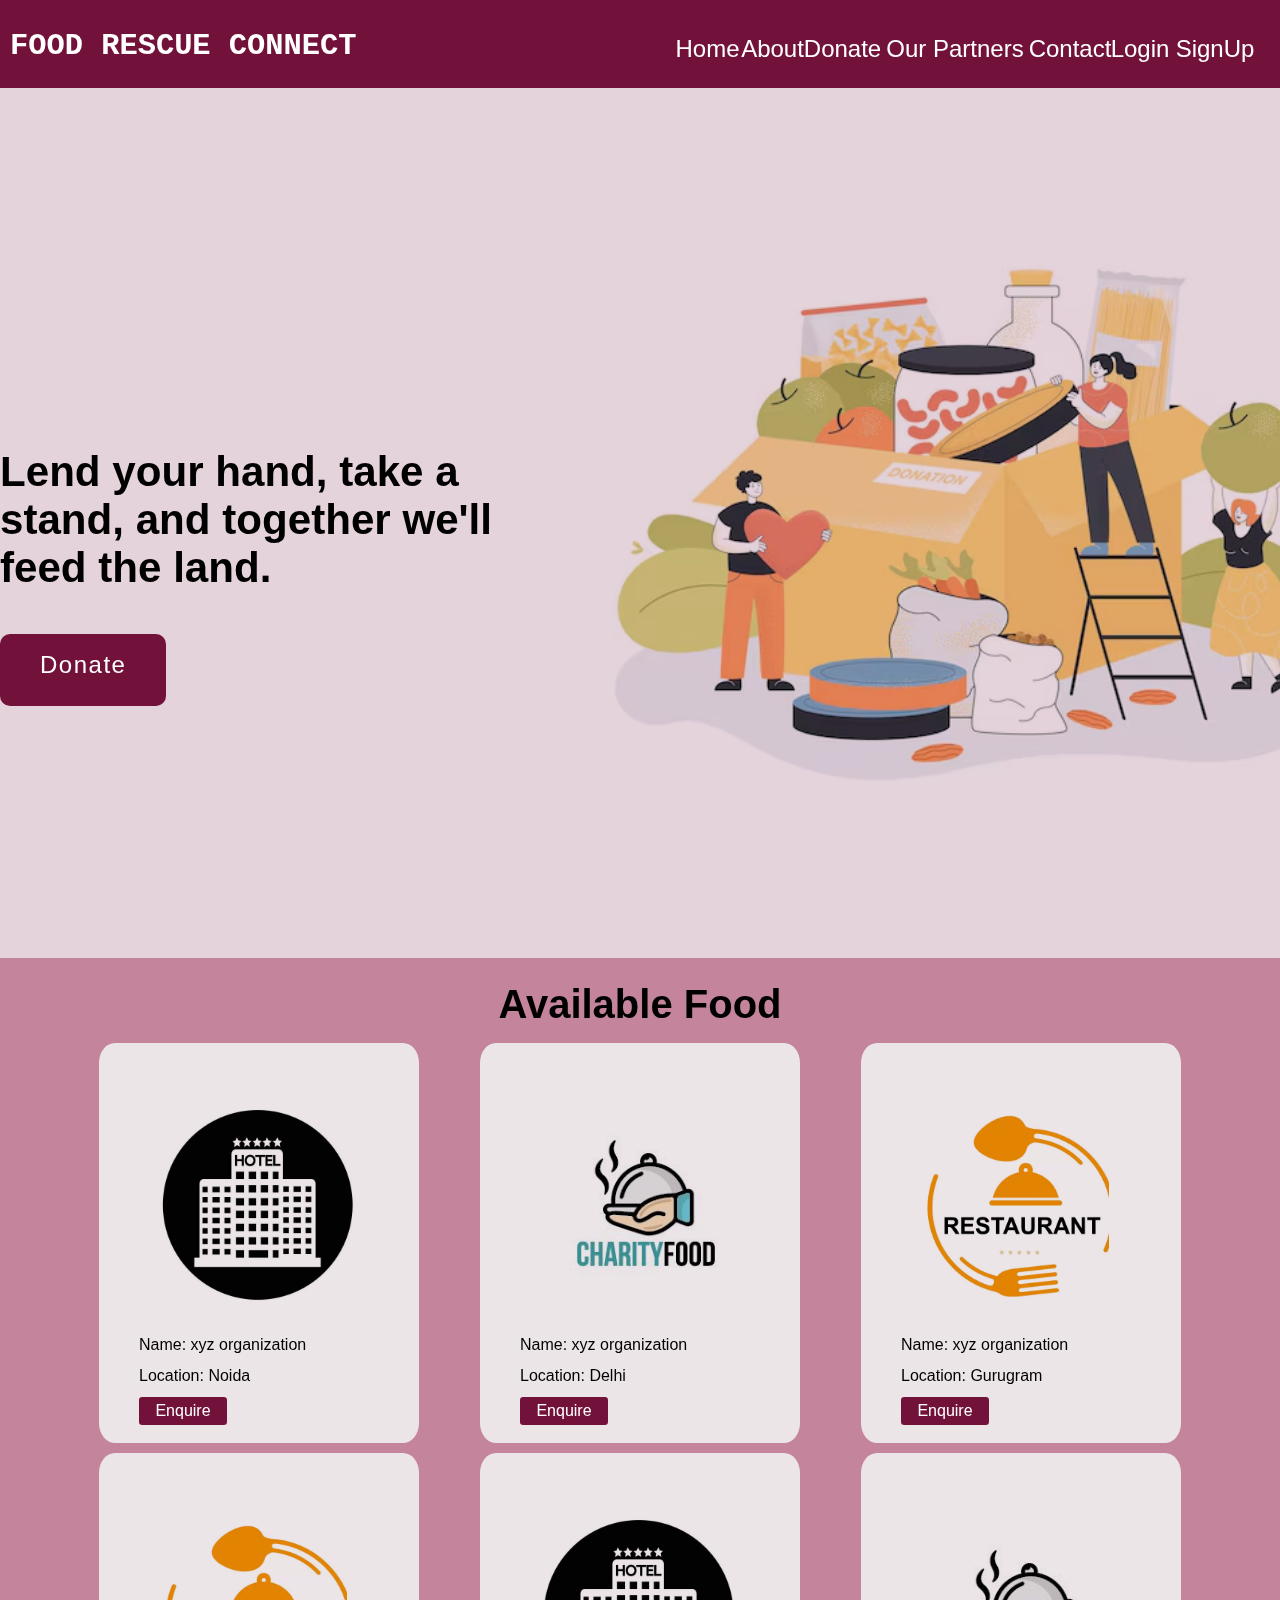
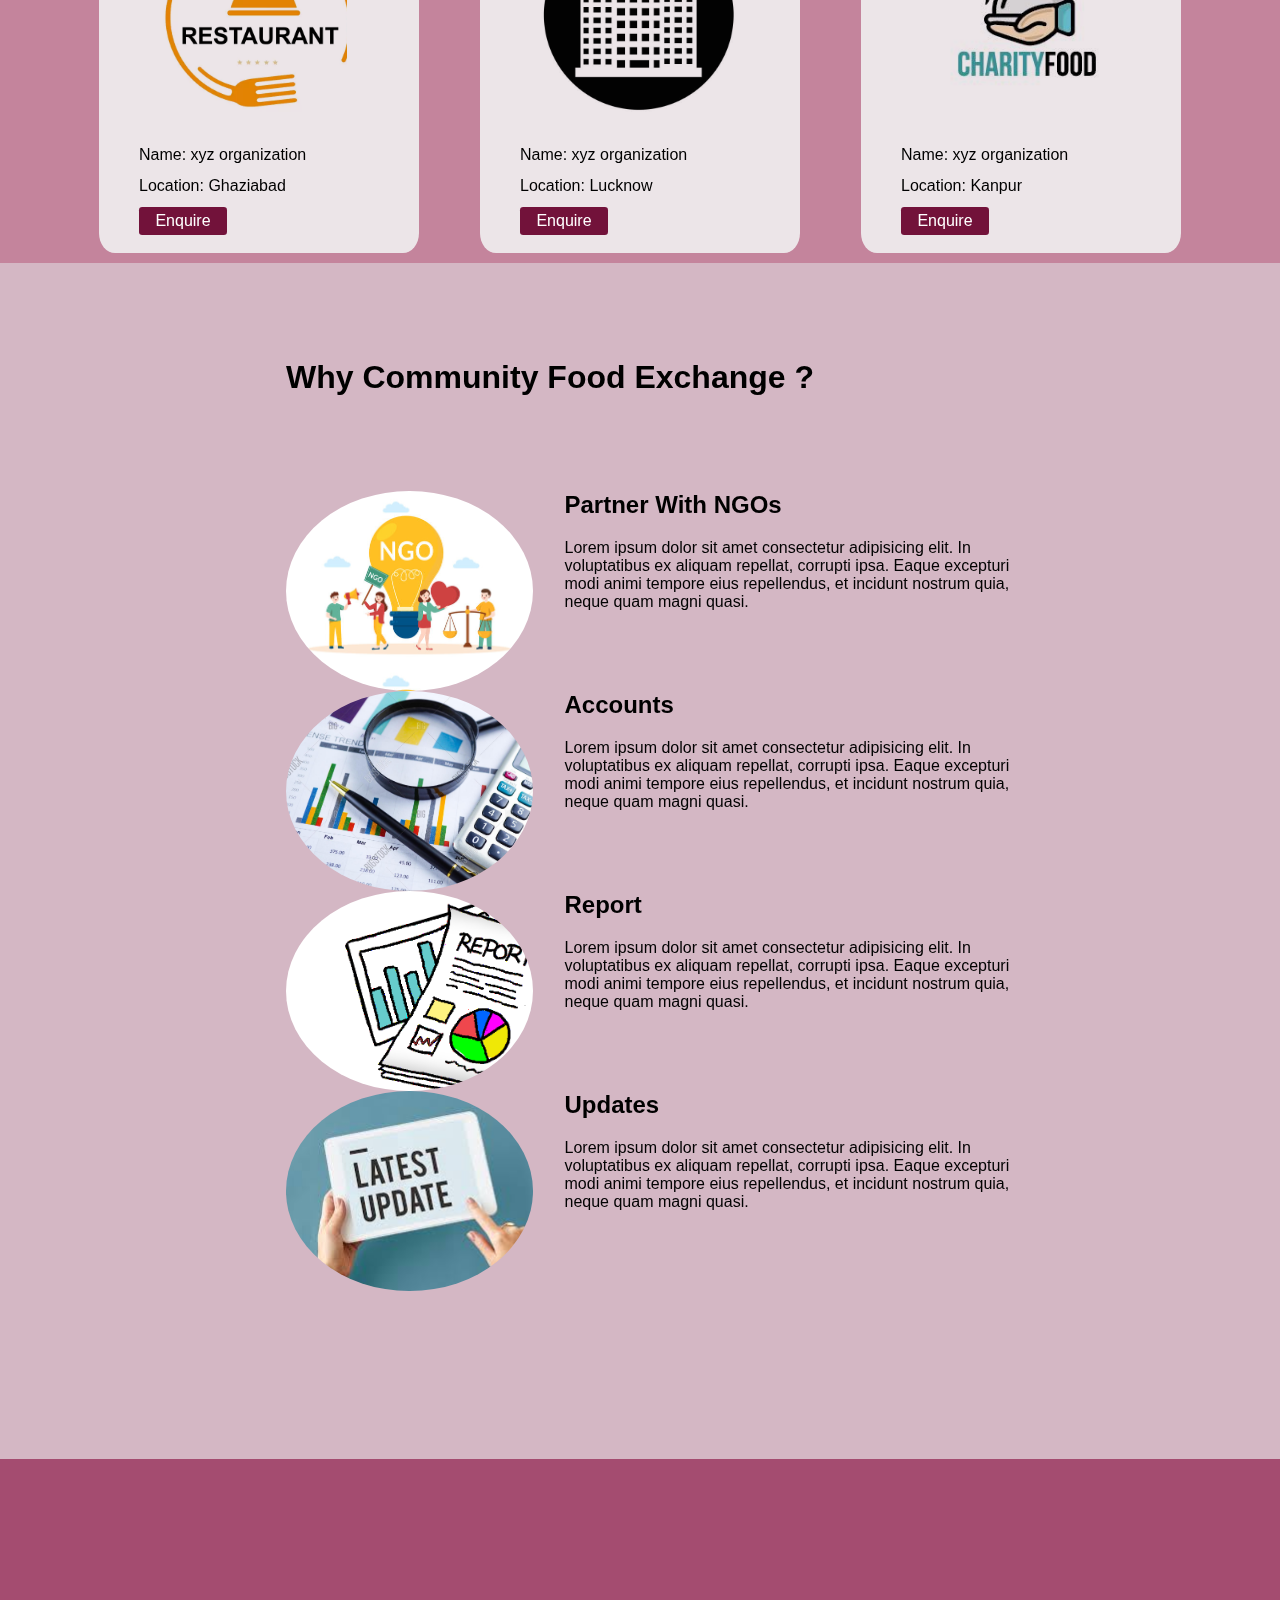
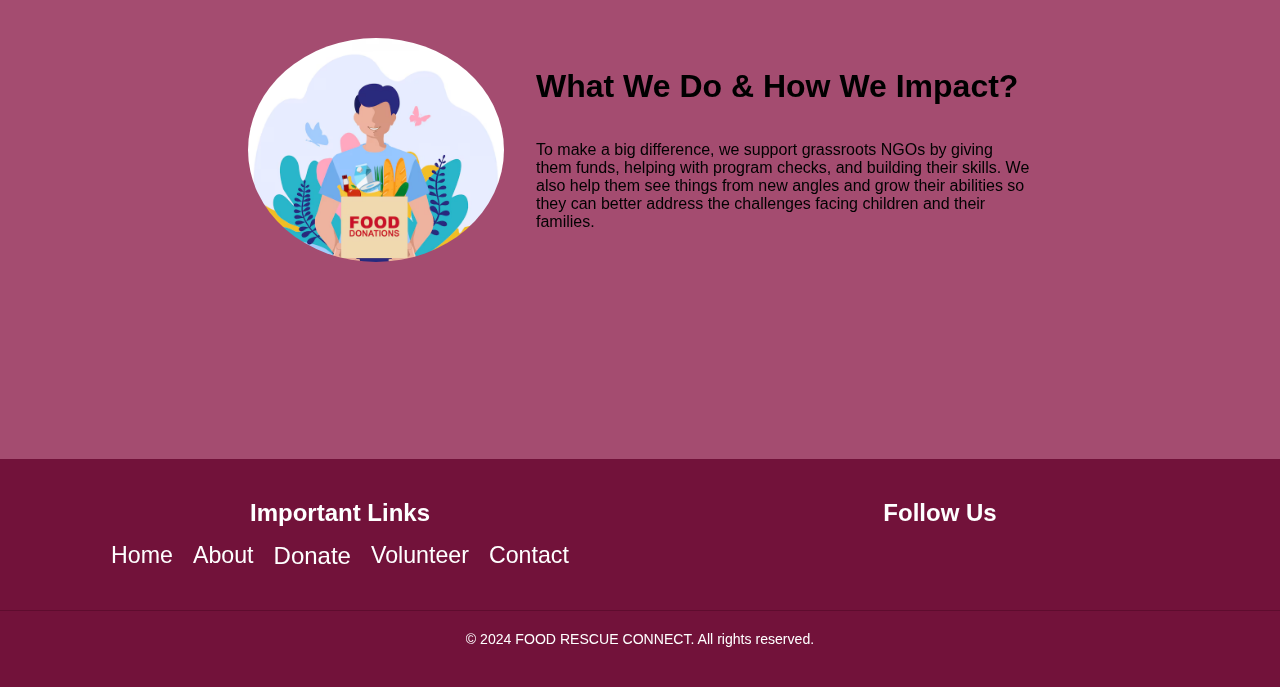
<file: index.html>
<!DOCTYPE html>
<html lang="en">
<head>
    <meta charset="UTF-8">
    <meta name="viewport" content="width=device-width, initial-scale=1.0">
    <link rel="stylesheet" href="style.css">
    <link rel="stylesheet" href="https://cdnjs.cloudflare.com/ajax/libs/font-awesome/6.6.0/css/all.min.css" integrity="sha512-Kc323vGBEqzTmouAECnVceyQqyqdsSiqLQISBL29aUW4U/M7pSPA/gEUZQqv1cwx4OnYxTxve5UMg5GT6L4JJg==" crossorigin="anonymous" referrerpolicy="no-referrer" />
    <title>FOOD RESCUE CONNECT</title>
</head>
<body>
    
    <header>

        <div class="nav-bar">
            <div class="nav-logo">
                <a id="main" onclick="main()" href="index.html">FOOD RESCUE CONNECT</a>
            </div>
            <div class="container">
                
                <div class="home">
                    <a id="main" onclick="main()" href="index.html">Home</a>
                </div>
                <div class="about">
                  <a id="about-page" onclick="aboutus()" href="hero2.html">About</a>
                </div>
                <div class="donate">
                    <a id="donate-page" onclick="donate()" href="food-register.html">Donate</a>
                </div>
                <div class="partners">
                    <a id="our-partner" onclick="partners()" href="partners.html">Our Partners</a>
                </div>
                <div class="contact">
                    <a id="contact-page" onclick="contacts()" href="feedback.html">Contact</a>
                </div>
                <div class="login">
                  <a id="login-page" onclick="login()" href="login.html">Login</a>
                </div>
                <div class="signup">
                  <a id="signup-page" onclick="signup()" href="register.html">SignUp</a>
              </div>
            </div>
            
        </div>
    </header>


    <!-- hero -->
    
    <div class="hero">
      <div class="hero1">
          <div class="hero-part1">
              <p><h3>Lend your hand, take a stand, and together we'll feed the land.</h3></p>
              <br>
              <button class="button-donate" id="donate-button" onclick="donate()"><a id="donate-page" onclick="donate()" href="food-register.html">Donate</a></button>
          </div>
          <div class="hero-part2"></div>
      </div>
    </div>


<!-- body -->


<div class="cloth-wear">
    <div class="men-heading">
        <h1>Available Food </h1>
        
    </div>
    <div class="boxes">
        <div class="box-1">
            <div class="box-image1"></div>
             <p>Name: xyz organization</p>
             <p>Location: Noida</p>
            <div class="box-text">
                <button id="enquire" onclick="enquire()"><a id="enquire-page" onclick="enquire()" href="food-get.html">Enquire</a></button>
            </div>
            
        </div>
        <div class="box-2">
            <div class="box-image2"></div>
            <p>Name: xyz organization</p>
            <p>Location: Delhi</p>
            <div class="box-text">
              <button id="enquire" onclick="enquire()"><a id="enquire-page" onclick="enquire()" href="food-get.html">Enquire</a></button>
            </div>
        </div>
        <div class="box-3">
            <div class="box-image3"></div>
            <p>Name: xyz organization</p>
            <p>Location: Gurugram</p>
            <div class="box-text">
              <button id="enquire" onclick="enquire()"><a id="enquire-page" onclick="enquire()" href="food-get.html">Enquire</a></button>
            </div>
        </div>
    </div>

    <div class="boxes">
        <div class="box-1">
            <div class="box-image3"></div>
             <p>Name: xyz organization</p>
             <p>Location: Ghaziabad</p>
            <div class="box-text">
              <button id="enquire" onclick="enquire()"><a id="enquire-page" onclick="enquire()" href="food-get.html">Enquire</a></button>
            </div>
            
        </div>
        <div class="box-2">
            <div class="box-image1"></div>
            <p>Name: xyz organization</p>
            <p>Location: Lucknow</p>
            <div class="box-text">
              <button id="enquire" onclick="enquire()"><a id="enquire-page" onclick="enquire()" href="food-get.html">Enquire</a></button>
            </div>
        </div>
        <div class="box-3">
            <div class="box-image2"></div>
            <p>Name: xyz organization</p>
            <p>Location: Kanpur</p>
            <div class="box-text">
              <button id="enquire" onclick="enquire()"><a id="enquire-page" onclick="enquire()" href="food-get.html">Enquire</a></button>
            </div>
        </div>
    </div>
</div>


    <!-- hero 2 -->

<div class="about-msg1">
    <div class="hero2">
        <div class="hero2-part1">
            <h1 class="heading">Why Community Food Exchange ?</h1>
            <div class="hero2-item1">
                <div class="hero2-img1"></div>
                <div class="hero2-img1-data">
                    <h2>Partner With NGOs</h2>
                    <p>Lorem ipsum dolor sit amet consectetur adipisicing elit. In voluptatibus ex aliquam repellat, corrupti ipsa. Eaque excepturi modi animi tempore eius repellendus, et incidunt nostrum quia, neque quam magni quasi.</p>
                </div>
            </div>
            <div class="hero2-item2">
                <div class="hero2-img2"></div>
                <div class="hero2-img2-data">
                    <h2>Accounts</h2>
                    <p>Lorem ipsum dolor sit amet consectetur adipisicing elit. In voluptatibus ex aliquam repellat, corrupti ipsa. Eaque excepturi modi animi tempore eius repellendus, et incidunt nostrum quia, neque quam magni quasi.</p>
                </div>
            </div>
            <div class="hero2-item3">
                <div class="hero2-img3"></div>
                <div class="hero2-img3-data">
                    <h2>Report</h2>
                    <p>Lorem ipsum dolor sit amet consectetur adipisicing elit. In voluptatibus ex aliquam repellat, corrupti ipsa. Eaque excepturi modi animi tempore eius repellendus, et incidunt nostrum quia, neque quam magni quasi.</p>
                </div>
            </div>
            <div class="hero2-item4">
                <div class="hero2-img4"></div>
                <div class="hero2-img4-data">
                    <h2>Updates</h2>
                    <p>Lorem ipsum dolor sit amet consectetur adipisicing elit. In voluptatibus ex aliquam repellat, corrupti ipsa. Eaque excepturi modi animi tempore eius repellendus, et incidunt nostrum quia, neque quam magni quasi.</p>
                </div>
            </div>


        </div>
    </div>
</div>


    <!-- hero3 -->
  <div class="about-msg2">
    <div class="hero3">
        <div class="hero3-item">
            
                <div class="hero3-img"></div>
                <div class="hero3-img-data">
                    <h1>What We Do & How We Impact?</h1>
                    <br><br>
                    <p>To make a big difference, we support grassroots NGOs by giving them funds, helping with program checks, and building their skills. We also help them see things from new angles and grow their abilities so they can better address the challenges facing children and their families.</p>
                </div>
            
        </div>
    </div>
  </div>


<div class="footer">

<footer>
  <div class="footer-container">
      <div class="footer-links">
          <h3>Important Links</h3>
          <ul>
              <li><a id="main" onclick="main()" href="index.html">Home</a></li>
              <li><a id="about-page" onclick="aboutus()" href="hero2.html">About</a></li>
              <li><a id="donate-page" onclick="donate()" href="food-register.html">Donate</a></li>
              <li><a id="our-partner" onclick="partners()" href="partners.html">Volunteer</a></li>
              <li><a id="contact-page" onclick="contacts()" href="feedback.html">Contact</a></li>
          </ul>
      </div>
      <div class="footer-social">
          <h3>Follow Us</h3>
          <ul>
              <li><a href="https://facebook.com" target="_blank"><i class="fab fa-facebook-f"></i></a></li>
              <li><a href="https://twitter.com" target="_blank"><i class="fab fa-twitter"></i></a></li>
              <li><a href="https://instagram.com" target="_blank"><i class="fab fa-instagram"></i></a></li>
              <li><a href="https://linkedin.com" target="_blank"><i class="fab fa-linkedin-in"></i></a></li>
          </ul>
      </div>
  </div>
  <div class="footer-info">
      <p>&copy; 2024 FOOD RESCUE CONNECT. All rights reserved.</p>
  </div>
</footer>
</div>


<script src="script.js"></script>
</body>
</html>
</file>
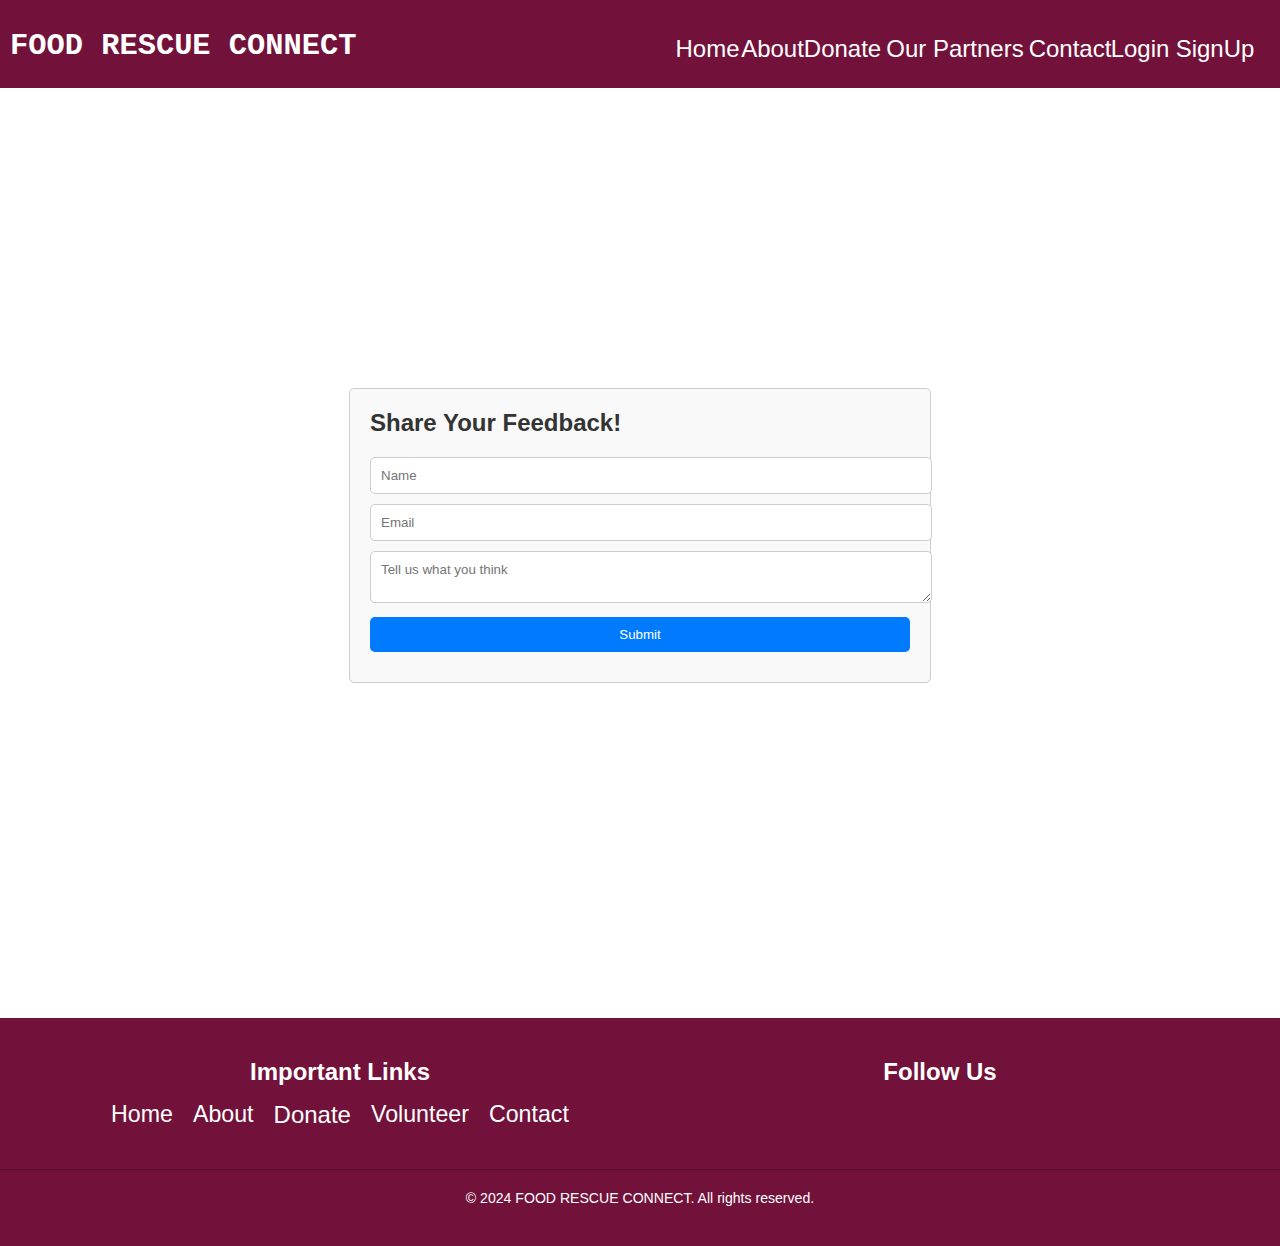
<file: feedback.html>
<!DOCTYPE html>
<html lang="en">
<head>
    <meta charset="UTF-8">
    <meta name="viewport" content="width=device-width, initial-scale=1.0">
    <link rel="stylesheet" href="style.css">
    <link rel="stylesheet" href="https://cdnjs.cloudflare.com/ajax/libs/font-awesome/6.6.0/css/all.min.css" integrity="sha512-Kc323vGBEqzTmouAECnVceyQqyqdsSiqLQISBL29aUW4U/M7pSPA/gEUZQqv1cwx4OnYxTxve5UMg5GT6L4JJg==" crossorigin="anonymous" referrerpolicy="no-referrer" />
    <title>FOOD RESCUE CONNECT</title>
</head>
<body>

  <header>

    <div class="nav-bar">
        <div class="nav-logo">
            <a id="main" onclick="main()" href="index.html">FOOD RESCUE CONNECT</a>
        </div>
        <div class="container">
            
            <div class="home">
                <a id="main" onclick="main()" href="index.html">Home</a>
            </div>
            <div class="about">
              <a id="about-page" onclick="aboutus()" href="hero2.html">About</a>
            </div>
            <div class="donate">
                <a id="donate-page" onclick="donate()" href="food-register.html">Donate</a>
            </div>
            <div class="partners">
                <a id="our-partner" onclick="partners()" href="partners.html">Our Partners</a>
            </div>
            <div class="contact">
                <a id="contact-page" onclick="contacts()" href="feedback.html">Contact</a>
            </div>
            <div class="login">
              <a id="login-page" onclick="login()" href="login.html">Login</a>
            </div>
            <div class="signup">
              <a id="signup-page" onclick="signup()" href="register.html">SignUp</a>
          </div>
        </div>
        
    </div>
</header>



    <div class="food-register" id="feedback-form">
        <div class="fb-form">
          <form action="#" class="form-group">
              <h2>Share Your Feedback!</h2>
              <input type="text" class="form-control" placeholder="Name"/>
              <input type="text" class="form-control" placeholder="Email"/>
              <textarea id="fb-comment" name="" class="form-control" placeholder="Tell us what you think"></textarea>
              <input type="submit" class="form-control btn btn-primary"/>
          </form>
        </div>
      </div>
        


      <div class="footer">

        <footer>
          <div class="footer-container">
              <div class="footer-links">
                  <h3>Important Links</h3>
                  <ul>
                      <li><a id="main" onclick="main()" href="index.html">Home</a></li>
                      <li><a id="about-page" onclick="aboutus()" href="hero2.html">About</a></li>
                      <li><a id="donate-page" onclick="donate()" href="food-register.html">Donate</a></li>
                      <li><a id="our-partner" onclick="partners()" href="partners.html">Volunteer</a></li>
                      <li><a id="contact-page" onclick="contacts()" href="feedback.html">Contact</a></li>
                  </ul>
              </div>
              <div class="footer-social">
                  <h3>Follow Us</h3>
                  <ul>
                      <li><a href="https://facebook.com" target="_blank"><i class="fab fa-facebook-f"></i></a></li>
                      <li><a href="https://twitter.com" target="_blank"><i class="fab fa-twitter"></i></a></li>
                      <li><a href="https://instagram.com" target="_blank"><i class="fab fa-instagram"></i></a></li>
                      <li><a href="https://linkedin.com" target="_blank"><i class="fab fa-linkedin-in"></i></a></li>
                  </ul>
              </div>
          </div>
          <div class="footer-info">
              <p>&copy; 2024 FOOD RESCUE CONNECT. All rights reserved.</p>
          </div>
        </footer>
        </div>
</body>
</html>
</file>
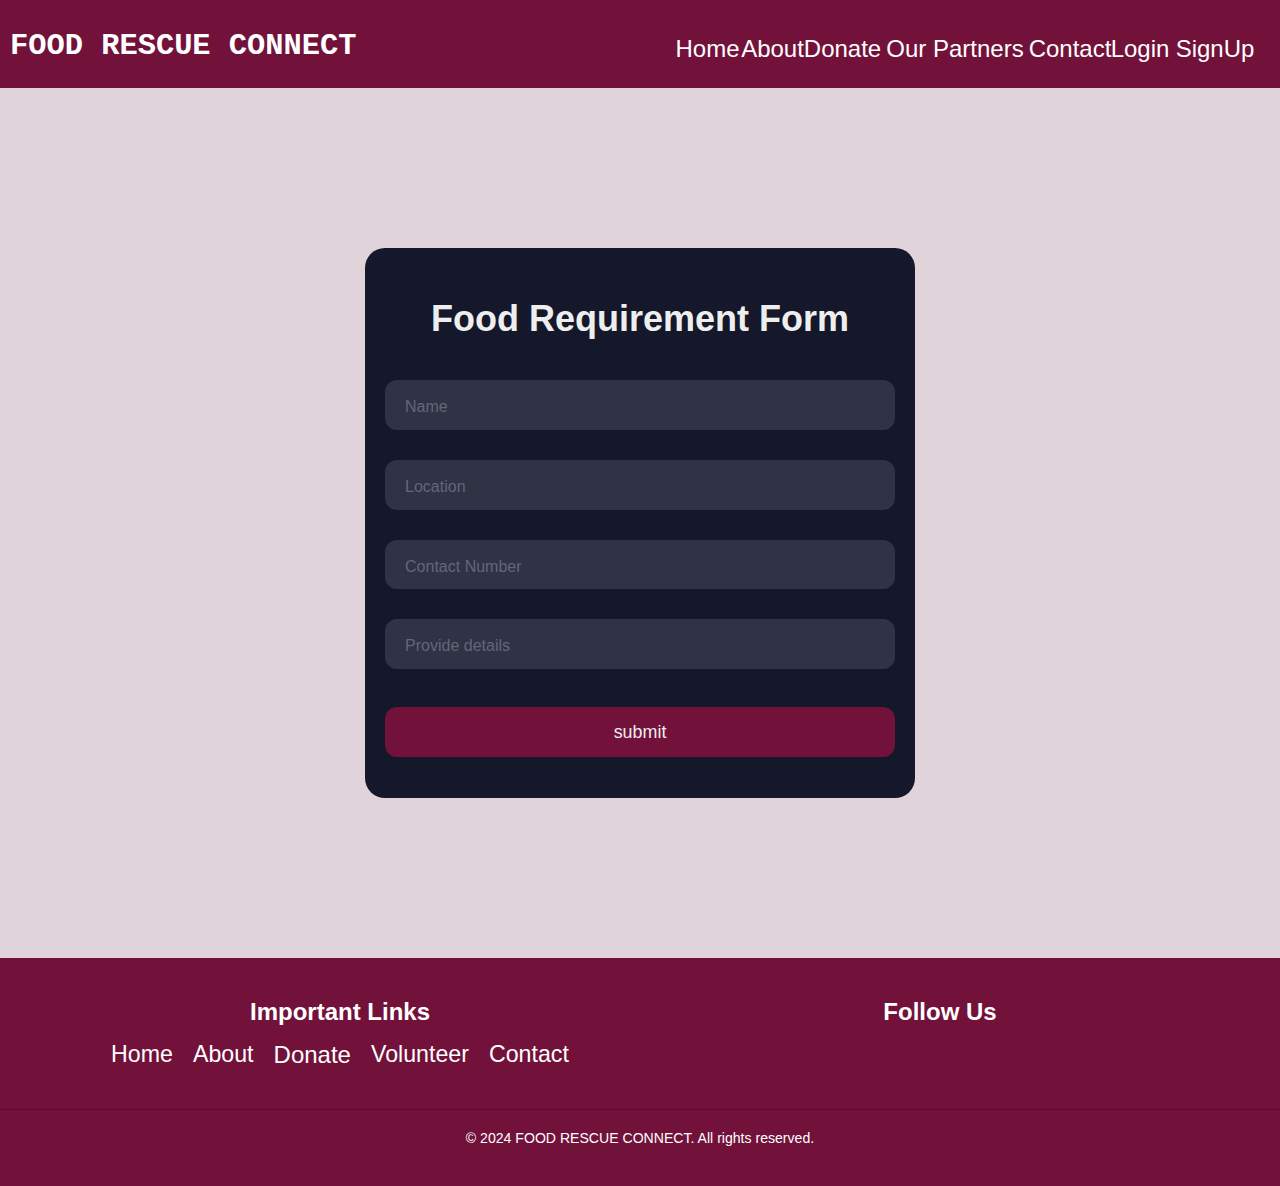
<file: food-get.html>
<!DOCTYPE html>
<html lang="en">
<head>
    <meta charset="UTF-8">
    <meta name="viewport" content="width=device-width, initial-scale=1.0">
    <link rel="stylesheet" href="style.css">
    <link rel="stylesheet" href="https://cdnjs.cloudflare.com/ajax/libs/font-awesome/6.6.0/css/all.min.css" integrity="sha512-Kc323vGBEqzTmouAECnVceyQqyqdsSiqLQISBL29aUW4U/M7pSPA/gEUZQqv1cwx4OnYxTxve5UMg5GT6L4JJg==" crossorigin="anonymous" referrerpolicy="no-referrer" />
    <title>FOOD RESCUE CONNECT</title>
</head>
<body>

  <header>

    <div class="nav-bar">
        <div class="nav-logo">
            <a id="main" onclick="main()" href="index.html">FOOD RESCUE CONNECT</a>
        </div>
        <div class="container">
            
            <div class="home">
                <a id="main" onclick="main()" href="index.html">Home</a>
            </div>
            <div class="about">
              <a id="about-page" onclick="aboutus()" href="hero2.html">About</a>
            </div>
            <div class="donate">
                <a id="donate-page" onclick="donate()" href="food-register.html">Donate</a>
            </div>
            <div class="partners">
                <a id="our-partner" onclick="partners()" href="partners.html">Our Partners</a>
            </div>
            <div class="contact">
                <a id="contact-page" onclick="contacts()" href="feedback.html">Contact</a>
            </div>
            <div class="login">
              <a id="login-page" onclick="login()" href="login.html">Login</a>
            </div>
            <div class="signup">
              <a id="signup-page" onclick="signup()" href="register.html">SignUp</a>
          </div>
        </div>
        
    </div>
</header>



    <div class="register" id="food-require-form">
        <div class="form">
          <div class="title">Food Requirement Form</div>
          <div class="input-container ic1">
            <input id="name" class="input" type="text" placeholder=" " />
            <div class="cut"></div>
            <label for="name" class="placeholder">Name</label>
          </div>
          <div class="input-container ic2">
            <input id="location" class="input" type="text" placeholder=" " />
            <div class="cut"></div>
            <label for="location" class="placeholder">Location</label>
          </div>
          <div class="input-container ic2">
            <input id="contact number" class="input" type="text" placeholder=" " />
            <div class="cut cut-short"></div>
            <label for="contact number" class="placeholder">Contact Number</label>
          </div>
          <div class="input-container ic2">
            <input id="details" class="input" type="text" placeholder=" " />
            <div class="cut cut-short"></div>
            <label for="details" class="placeholder">Provide details</label>
          </div>
          <button type="text" class="submit">submit</button>
         </div>
      
        </div>


        <div class="footer">

          <footer>
            <div class="footer-container">
                <div class="footer-links">
                    <h3>Important Links</h3>
                    <ul>
                        <li><a id="main" onclick="main()" href="index.html">Home</a></li>
                        <li><a id="about-page" onclick="aboutus()" href="hero2.html">About</a></li>
                        <li><a id="donate-page" onclick="donate()" href="food-register.html">Donate</a></li>
                        <li><a id="our-partner" onclick="partners()" href="partners.html">Volunteer</a></li>
                        <li><a id="contact-page" onclick="contacts()" href="feedback.html">Contact</a></li>
                    </ul>
                </div>
                <div class="footer-social">
                    <h3>Follow Us</h3>
                    <ul>
                        <li><a href="https://facebook.com" target="_blank"><i class="fab fa-facebook-f"></i></a></li>
                        <li><a href="https://twitter.com" target="_blank"><i class="fab fa-twitter"></i></a></li>
                        <li><a href="https://instagram.com" target="_blank"><i class="fab fa-instagram"></i></a></li>
                        <li><a href="https://linkedin.com" target="_blank"><i class="fab fa-linkedin-in"></i></a></li>
                    </ul>
                </div>
            </div>
            <div class="footer-info">
                <p>&copy; 2024 FOOD RESCUE CONNECT. All rights reserved.</p>
            </div>
          </footer>
          </div>





</body>
</html>
</file>
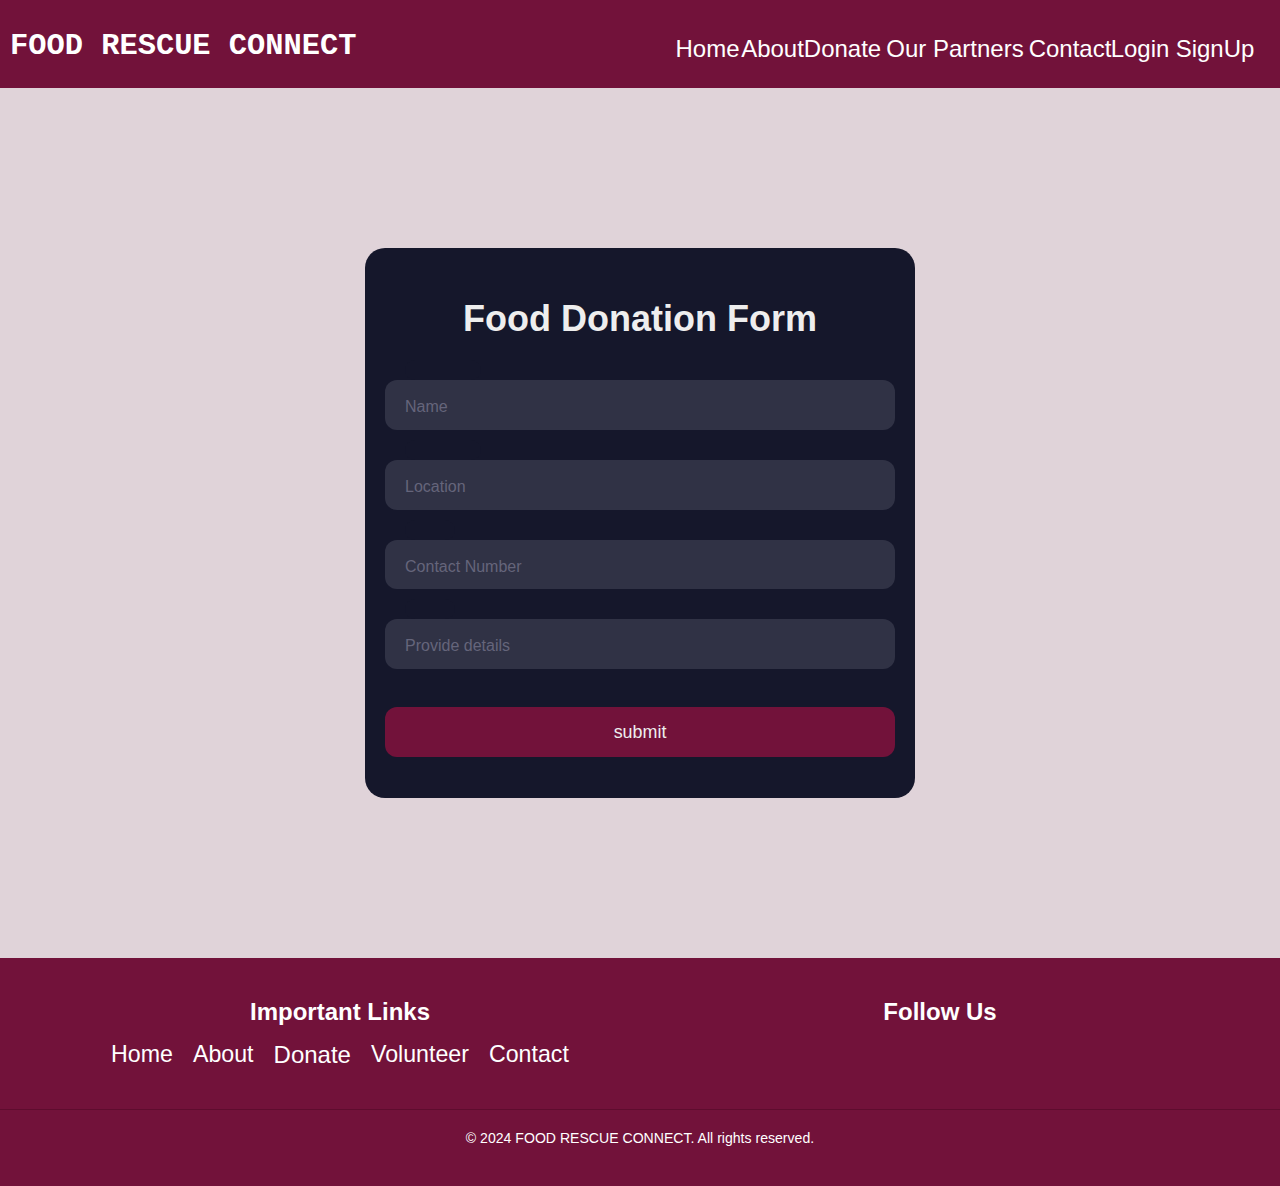
<file: food-register.html>
<!DOCTYPE html>
<html lang="en">
<head>
    <meta charset="UTF-8">
    <meta name="viewport" content="width=device-width, initial-scale=1.0">
    <link rel="stylesheet" href="style.css">
    <link rel="stylesheet" href="https://cdnjs.cloudflare.com/ajax/libs/font-awesome/6.6.0/css/all.min.css" integrity="sha512-Kc323vGBEqzTmouAECnVceyQqyqdsSiqLQISBL29aUW4U/M7pSPA/gEUZQqv1cwx4OnYxTxve5UMg5GT6L4JJg==" crossorigin="anonymous" referrerpolicy="no-referrer" />
    <title>FOOD RESCUE CONNECT</title>
</head>
<body>

  <header>

    <div class="nav-bar">
        <div class="nav-logo">
            <a id="main" onclick="main()" href="index.html">FOOD RESCUE CONNECT</a>
        </div>
        <div class="container">
            
            <div class="home">
                <a id="main" onclick="main()" href="index.html">Home</a>
            </div>
            <div class="about">
              <a id="about-page" onclick="aboutus()" href="hero2.html">About</a>
            </div>
            <div class="donate">
                <a id="donate-page" onclick="donate()" href="food-register.html">Donate</a>
            </div>
            <div class="partners">
                <a id="our-partner" onclick="partners()" href="partners.html">Our Partners</a>
            </div>
            <div class="contact">
                <a id="contact-page" onclick="contacts()" href="feedback.html">Contact</a>
            </div>
            <div class="login">
              <a id="login-page" onclick="login()" href="login.html">Login</a>
            </div>
            <div class="signup">
              <a id="signup-page" onclick="signup()" href="register.html">SignUp</a>
          </div>
        </div>
        
    </div>
</header>



    <div class="register" id="food-require-form">
        <div class="form">
          <div class="title">Food Donation Form</div>
          <div class="input-container ic1">
            <input id="name" class="input" type="text" placeholder=" " />
            <div class="cut"></div>
            <label for="name" class="placeholder">Name</label>
          </div>
          <div class="input-container ic2">
            <input id="location" class="input" type="text" placeholder=" " />
            <div class="cut"></div>
            <label for="location" class="placeholder">Location</label>
          </div>
          <div class="input-container ic2">
            <input id="contact number" class="input" type="text" placeholder=" " />
            <div class="cut cut-short"></div>
            <label for="contact number" class="placeholder">Contact Number</label>
          </div>
          <div class="input-container ic2">
            <input id="details" class="input" type="text" placeholder=" " />
            <div class="cut cut-short"></div>
            <label for="details" class="placeholder">Provide details</label>
          </div>
          <button type="text" class="submit">submit</button>
         </div>
      
        </div>


        <div class="footer">

          <footer>
            <div class="footer-container">
                <div class="footer-links">
                    <h3>Important Links</h3>
                    <ul>
                        <li><a id="main" onclick="main()" href="index.html">Home</a></li>
                        <li><a id="about-page" onclick="aboutus()" href="hero2.html">About</a></li>
                        <li><a id="donate-page" onclick="donate()" href="food-register.html">Donate</a></li>
                        <li><a id="our-partner" onclick="partners()" href="partners.html">Volunteer</a></li>
                        <li><a id="contact-page" onclick="contacts()" href="feedback.html">Contact</a></li>
                    </ul>
                </div>
                <div class="footer-social">
                    <h3>Follow Us</h3>
                    <ul>
                        <li><a href="https://facebook.com" target="_blank"><i class="fab fa-facebook-f"></i></a></li>
                        <li><a href="https://twitter.com" target="_blank"><i class="fab fa-twitter"></i></a></li>
                        <li><a href="https://instagram.com" target="_blank"><i class="fab fa-instagram"></i></a></li>
                        <li><a href="https://linkedin.com" target="_blank"><i class="fab fa-linkedin-in"></i></a></li>
                    </ul>
                </div>
            </div>
            <div class="footer-info">
                <p>&copy; 2024 FOOD RESCUE CONNECT. All rights reserved.</p>
            </div>
          </footer>
          </div>





</body>
</html>
</file>
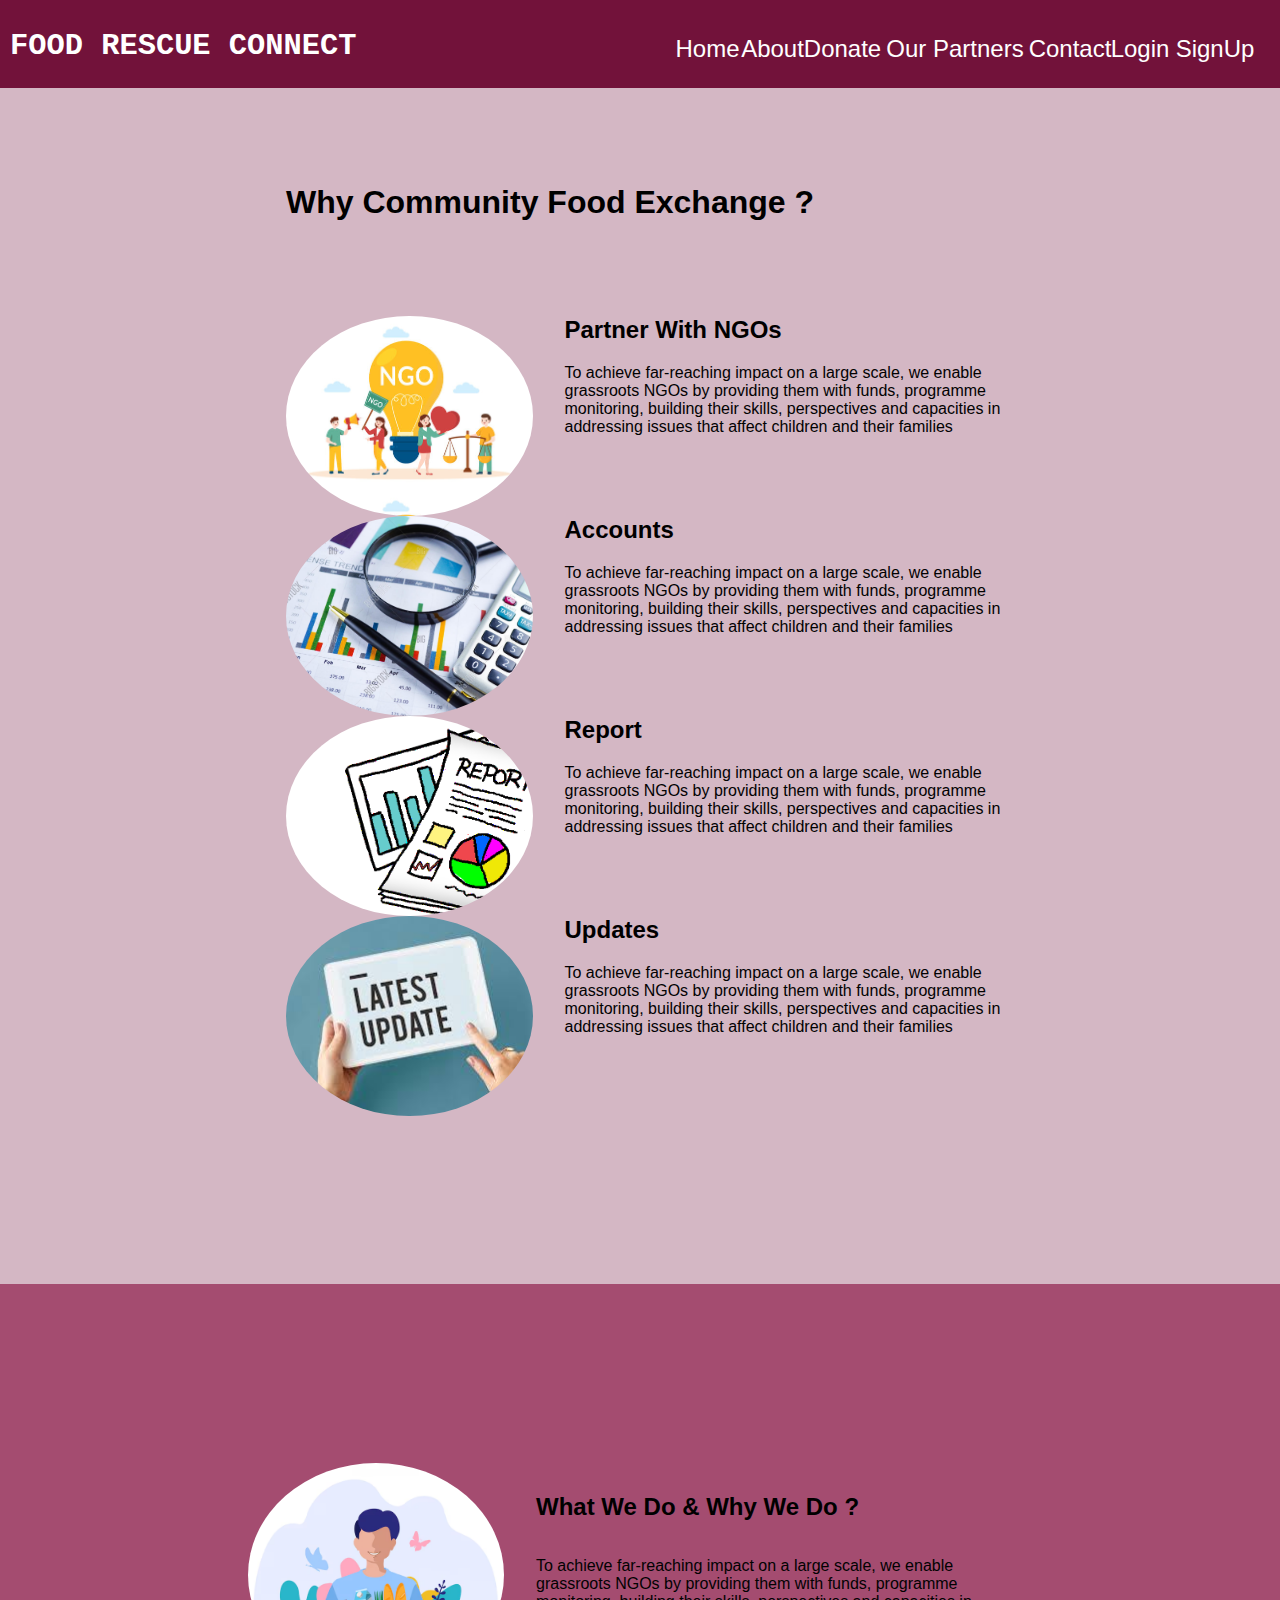
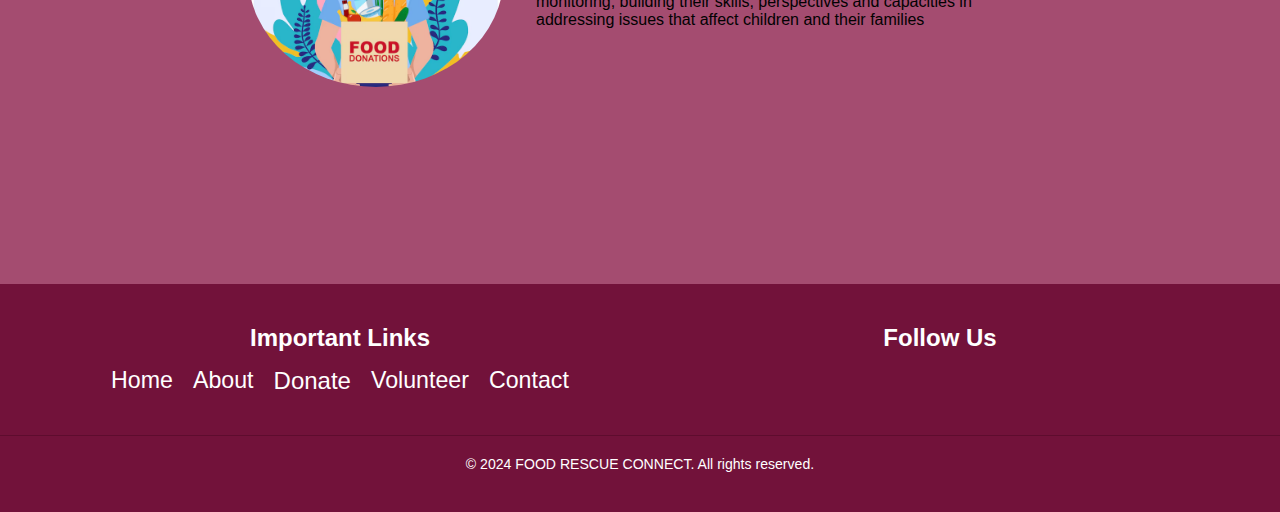
<file: hero2.html>
<!DOCTYPE html>
<html lang="en">
<head>
    <meta charset="UTF-8">
    <meta name="viewport" content="width=device-width, initial-scale=1.0">
    <link rel="stylesheet" href="style.css">
    <link rel="stylesheet" href="https://cdnjs.cloudflare.com/ajax/libs/font-awesome/6.6.0/css/all.min.css" integrity="sha512-Kc323vGBEqzTmouAECnVceyQqyqdsSiqLQISBL29aUW4U/M7pSPA/gEUZQqv1cwx4OnYxTxve5UMg5GT6L4JJg==" crossorigin="anonymous" referrerpolicy="no-referrer" />
    <title>FOOD RESCUE CONNECT</title>
</head>
<body>

    <header>

        <div class="nav-bar">
            <div class="nav-logo">
                <a id="main" onclick="main()" href="index.html">FOOD RESCUE CONNECT</a>
            </div>
            <div class="container">
                
                <div class="home">
                    <a id="main" onclick="main()" href="index.html">Home</a>
                </div>
                <div class="about">
                  <a id="about-page" onclick="aboutus()" href="hero2.html">About</a>
                </div>
                <div class="donate">
                    <a id="donate-page" onclick="donate()" href="food-register.html">Donate</a>
                </div>
                <div class="partners">
                    <a id="our-partner" onclick="partners()" href="partners.html">Our Partners</a>
                </div>
                <div class="contact">
                    <a id="contact-page" onclick="contacts()" href="feedback.html">Contact</a>
                </div>
                <div class="login">
                  <a id="login-page" onclick="login()" href="login.html">Login</a>
                </div>
                <div class="signup">
                  <a id="signup-page" onclick="signup()" href="register.html">SignUp</a>
              </div>
            </div>
            
        </div>
    </header>
    



    <div class="about-msg1">
        <div class="hero2">
            <div class="hero2-part1">
                <h1 class="heading">Why Community Food Exchange ?</h1>
                <div class="hero2-item1">
                    <div class="hero2-img1"></div>
                    <div class="hero2-img1-data">
                        <h2>Partner With NGOs</h2>
                        <p>To achieve far-reaching impact on a large scale, 
                            we enable grassroots NGOs by providing them with funds, programme monitoring, 
                            building their skills, 
                            perspectives and capacities in addressing issues that affect children and their families</p>
                    </div>
                </div>
                <div class="hero2-item2">
                    <div class="hero2-img2"></div>
                    <div class="hero2-img2-data">
                        <h2>Accounts</h2>
                        <p>To achieve far-reaching impact on a large scale, 
                            we enable grassroots NGOs by providing them with funds, programme monitoring, 
                            building their skills, 
                            perspectives and capacities in addressing issues that affect children and their families</p>
                    </div>
                </div>
                <div class="hero2-item3">
                    <div class="hero2-img3"></div>
                    <div class="hero2-img3-data">
                        <h2>Report</h2>
                        <p>To achieve far-reaching impact on a large scale, 
                            we enable grassroots NGOs by providing them with funds, programme monitoring, 
                            building their skills, 
                            perspectives and capacities in addressing issues that affect children and their families</p>
                    </div>
                </div>
                <div class="hero2-item4">
                    <div class="hero2-img4"></div>
                    <div class="hero2-img4-data">
                        <h2>Updates</h2>
                        <p>To achieve far-reaching impact on a large scale, 
                            we enable grassroots NGOs by providing them with funds, programme monitoring, 
                            building their skills, 
                            perspectives and capacities in addressing issues that affect children and their families</p>
                    </div>
                </div>
    
    
            </div>
        </div>
    </div>

    <div class="about-msg2">
        <div class="hero3">
            <div class="hero3-item">
                
                    <div class="hero3-img"></div>
                    <div class="hero3-img-data">
                        <h2>What We Do & Why We Do ?</h2>
                        <br><br>
                        <p>To achieve far-reaching impact on a large scale, 
                            we enable grassroots NGOs by providing them with funds, programme monitoring, 
                            building their skills, 
                            perspectives and capacities in addressing issues that affect children and their families</p>
                    </div>
                
            </div>
        </div>
      </div>

    
      <div class="footer">

        <footer>
          <div class="footer-container">
              <div class="footer-links">
                  <h3>Important Links</h3>
                  <ul>
                      <li><a id="main" onclick="main()" href="index.html">Home</a></li>
                      <li><a id="about-page" onclick="aboutus()" href="hero2.html">About</a></li>
                      <li><a id="donate-page" onclick="donate()" href="food-register.html">Donate</a></li>
                      <li><a id="our-partner" onclick="partners()" href="partners.html">Volunteer</a></li>
                      <li><a id="contact-page" onclick="contacts()" href="feedback.html">Contact</a></li>
                  </ul>
              </div>
              <div class="footer-social">
                  <h3>Follow Us</h3>
                  <ul>
                      <li><a href="https://facebook.com" target="_blank"><i class="fab fa-facebook-f"></i></a></li>
                      <li><a href="https://twitter.com" target="_blank"><i class="fab fa-twitter"></i></a></li>
                      <li><a href="https://instagram.com" target="_blank"><i class="fab fa-instagram"></i></a></li>
                      <li><a href="https://linkedin.com" target="_blank"><i class="fab fa-linkedin-in"></i></a></li>
                  </ul>
              </div>
          </div>
          <div class="footer-info">
              <p>&copy; 2024 FOOD RESCUE CONNECT. All rights reserved.</p>
          </div>
        </footer>
        </div>


</body>
</html>
</file>
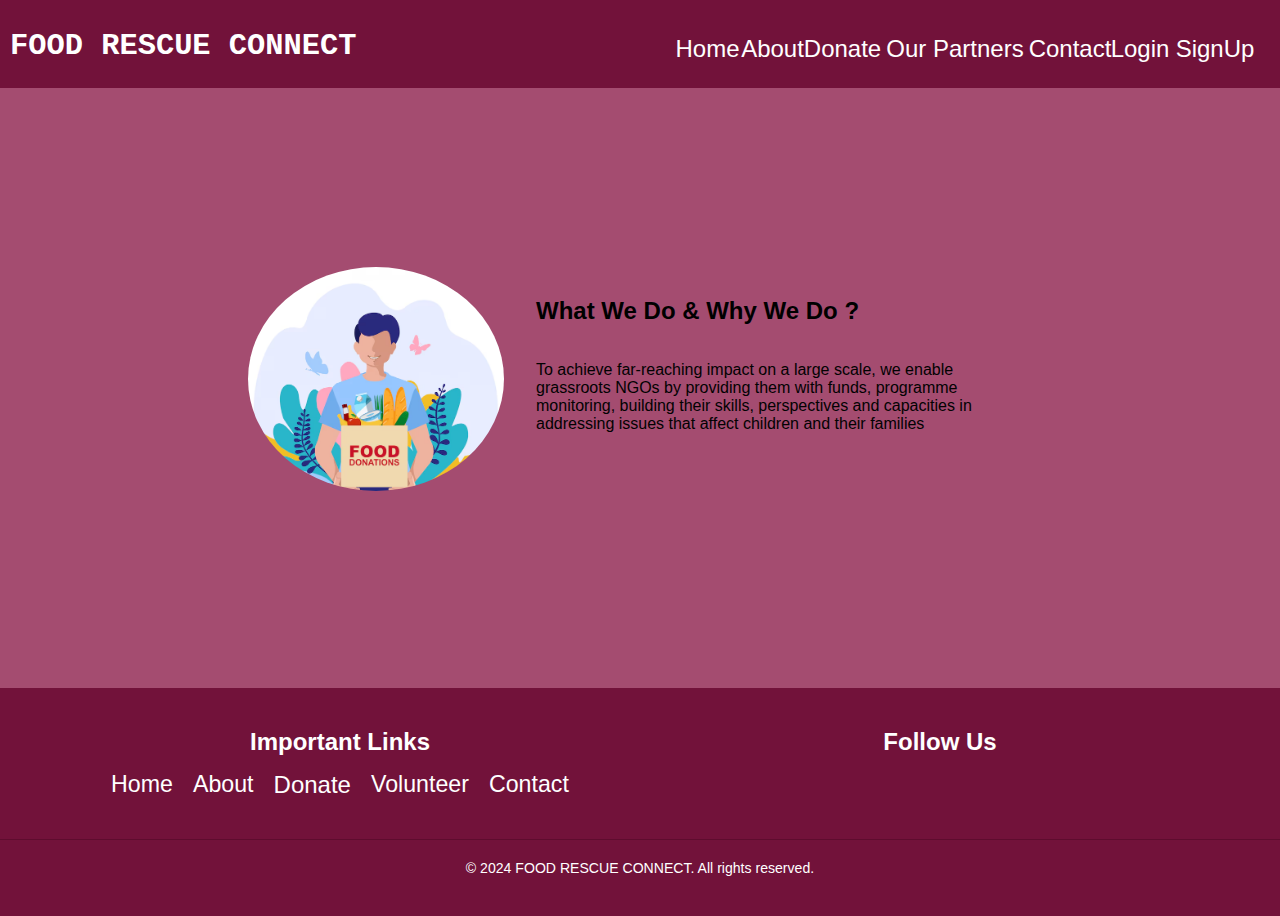
<file: hero3.html>
<!DOCTYPE html>
<html lang="en">
<head>
    <meta charset="UTF-8">
    <meta name="viewport" content="width=device-width, initial-scale=1.0">
    <link rel="stylesheet" href="style.css">
    <link rel="stylesheet" href="https://cdnjs.cloudflare.com/ajax/libs/font-awesome/6.6.0/css/all.min.css" integrity="sha512-Kc323vGBEqzTmouAECnVceyQqyqdsSiqLQISBL29aUW4U/M7pSPA/gEUZQqv1cwx4OnYxTxve5UMg5GT6L4JJg==" crossorigin="anonymous" referrerpolicy="no-referrer" />
    <title>FOOD RESCUE CONNECT</title>
</head>
<body>
    
    <header>

        <div class="nav-bar">
            <div class="nav-logo">
                <a id="main" onclick="main()" href="index.html">FOOD RESCUE CONNECT</a>
            </div>
            <div class="container">
                
                <div class="home">
                    <a id="main" onclick="main()" href="index.html">Home</a>
                </div>
                <div class="about">
                  <a id="about-page" onclick="aboutus()" href="hero2.html">About</a>
                </div>
                <div class="donate">
                    <a id="donate-page" onclick="donate()" href="food-register.html">Donate</a>
                </div>
                <div class="partners">
                    <a id="our-partner" onclick="partners()" href="partners.html">Our Partners</a>
                </div>
                <div class="contact">
                    <a id="contact-page" onclick="contacts()" href="feedback.html">Contact</a>
                </div>
                <div class="login">
                  <a id="login-page" onclick="login()" href="login.html">Login</a>
                </div>
                <div class="signup">
                  <a id="signup-page" onclick="signup()" href="register.html">SignUp</a>
              </div>
            </div>
            
        </div>
    </header>
    


    <div class="about-msg2">
        <div class="hero3">
            <div class="hero3-item">
                
                    <div class="hero3-img"></div>
                    <div class="hero3-img-data">
                        <h2>What We Do & Why We Do ?</h2>
                        <br><br>
                        <p>To achieve far-reaching impact on a large scale, 
                            we enable grassroots NGOs by providing them with funds, programme monitoring, 
                            building their skills, 
                            perspectives and capacities in addressing issues that affect children and their families</p>
                    </div>
                
            </div>
        </div>
      </div>

      <div class="footer">

        <footer>
          <div class="footer-container">
              <div class="footer-links">
                  <h3>Important Links</h3>
                  <ul>
                      <li><a id="main" onclick="main()" href="index.html">Home</a></li>
                      <li><a id="about-page" onclick="aboutus()" href="hero2.html">About</a></li>
                      <li><a id="donate-page" onclick="donate()" href="food-register.html">Donate</a></li>
                      <li><a id="our-partner" onclick="partners()" href="partners.html">Volunteer</a></li>
                      <li><a id="contact-page" onclick="contacts()" href="feedback.html">Contact</a></li>
                  </ul>
              </div>
              <div class="footer-social">
                  <h3>Follow Us</h3>
                  <ul>
                      <li><a href="https://facebook.com" target="_blank"><i class="fab fa-facebook-f"></i></a></li>
                      <li><a href="https://twitter.com" target="_blank"><i class="fab fa-twitter"></i></a></li>
                      <li><a href="https://instagram.com" target="_blank"><i class="fab fa-instagram"></i></a></li>
                      <li><a href="https://linkedin.com" target="_blank"><i class="fab fa-linkedin-in"></i></a></li>
                  </ul>
              </div>
          </div>
          <div class="footer-info">
              <p>&copy; 2024 FOOD RESCUE CONNECT. All rights reserved.</p>
          </div>
        </footer>
        </div>

</body>
</html>
</file>
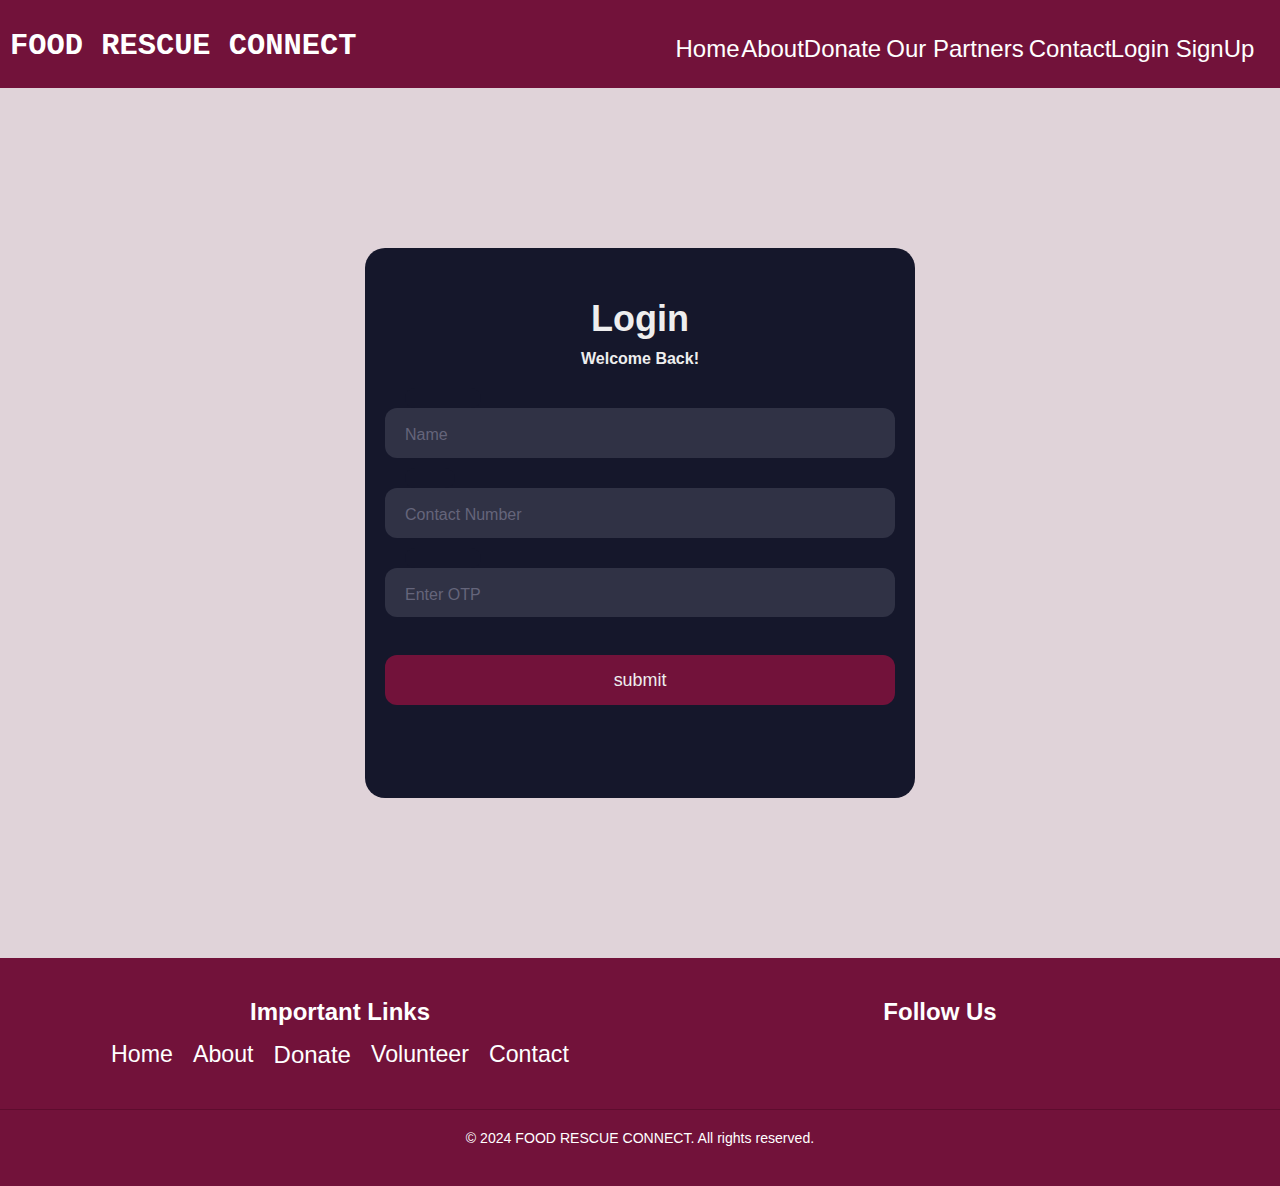
<file: login.html>
<!DOCTYPE html>
<html lang="en">
<head>
    <meta charset="UTF-8">
    <meta name="viewport" content="width=device-width, initial-scale=1.0">
    <link rel="stylesheet" href="style.css">
    <link rel="stylesheet" href="https://cdnjs.cloudflare.com/ajax/libs/font-awesome/6.6.0/css/all.min.css" integrity="sha512-Kc323vGBEqzTmouAECnVceyQqyqdsSiqLQISBL29aUW4U/M7pSPA/gEUZQqv1cwx4OnYxTxve5UMg5GT6L4JJg==" crossorigin="anonymous" referrerpolicy="no-referrer" />
    <title>FOOD RESCUE CONNECT</title>
</head>
<body>

  <header>

    <div class="nav-bar">
        <div class="nav-logo">
            <a id="main" onclick="main()" href="index.html">FOOD RESCUE CONNECT</a>
        </div>
        <div class="container">
            
            <div class="home">
                <a id="main" onclick="main()" href="index.html">Home</a>
            </div>
            <div class="about">
              <a id="about-page" onclick="aboutus()" href="hero2.html">About</a>
            </div>
            <div class="donate">
                <a id="donate-page" onclick="donate()" href="food-register.html">Donate</a>
            </div>
            <div class="partners">
                <a id="our-partner" onclick="partners()" href="partners.html">Our Partners</a>
            </div>
            <div class="contact">
                <a id="contact-page" onclick="contacts()" href="feedback.html">Contact</a>
            </div>
            <div class="login">
              <a id="login-page" onclick="login()" href="login.html">Login</a>
            </div>
            <div class="signup">
              <a id="signup-page" onclick="signup()" href="register.html">SignUp</a>
          </div>
        </div>
        
    </div>
</header>



    <div class="register" id="signin-form">

        <div class="form">
          <div class="title">Login</div>
          <div class="subtitle">Welcome Back!</div>
          <div class="input-container ic1">
            <input id="name" class="input" type="text" placeholder=" " />
            <div class="cut"></div>
            <label for="name" class="placeholder">Name</label>
          </div>
          <div class="input-container ic2">
            <input id="contact number" class="input" type="text" placeholder=" " />
            <div class="cut cut-short"></div>
            <label for="contact number" class="placeholder">Contact Number</label>
          </div>
          <div class="input-container ic2">
              <input id="otp" class="input" type="number" placeholder=" " />
              <div class="cut"></div>
              <label for="otp" class="placeholder">Enter OTP</label>
            </div>
          
          <button type="text" class="submit">submit</button>
        </div>
      
      </div>

      
      <div class="footer">

        <footer>
          <div class="footer-container">
              <div class="footer-links">
                  <h3>Important Links</h3>
                  <ul>
                      <li><a id="main" onclick="main()" href="index.html">Home</a></li>
                      <li><a id="about-page" onclick="aboutus()" href="hero2.html">About</a></li>
                      <li><a id="donate-page" onclick="donate()" href="food-register.html">Donate</a></li>
                      <li><a id="our-partner" onclick="partners()" href="partners.html">Volunteer</a></li>
                      <li><a id="contact-page" onclick="contacts()" href="feedback.html">Contact</a></li>
                  </ul>
              </div>
              <div class="footer-social">
                  <h3>Follow Us</h3>
                  <ul>
                      <li><a href="https://facebook.com" target="_blank"><i class="fab fa-facebook-f"></i></a></li>
                      <li><a href="https://twitter.com" target="_blank"><i class="fab fa-twitter"></i></a></li>
                      <li><a href="https://instagram.com" target="_blank"><i class="fab fa-instagram"></i></a></li>
                      <li><a href="https://linkedin.com" target="_blank"><i class="fab fa-linkedin-in"></i></a></li>
                  </ul>
              </div>
          </div>
          <div class="footer-info">
              <p>&copy; 2024 FOOD RESCUE CONNECT. All rights reserved.</p>
          </div>
        </footer>
        </div>
  
      
</body>
</html>
</file>
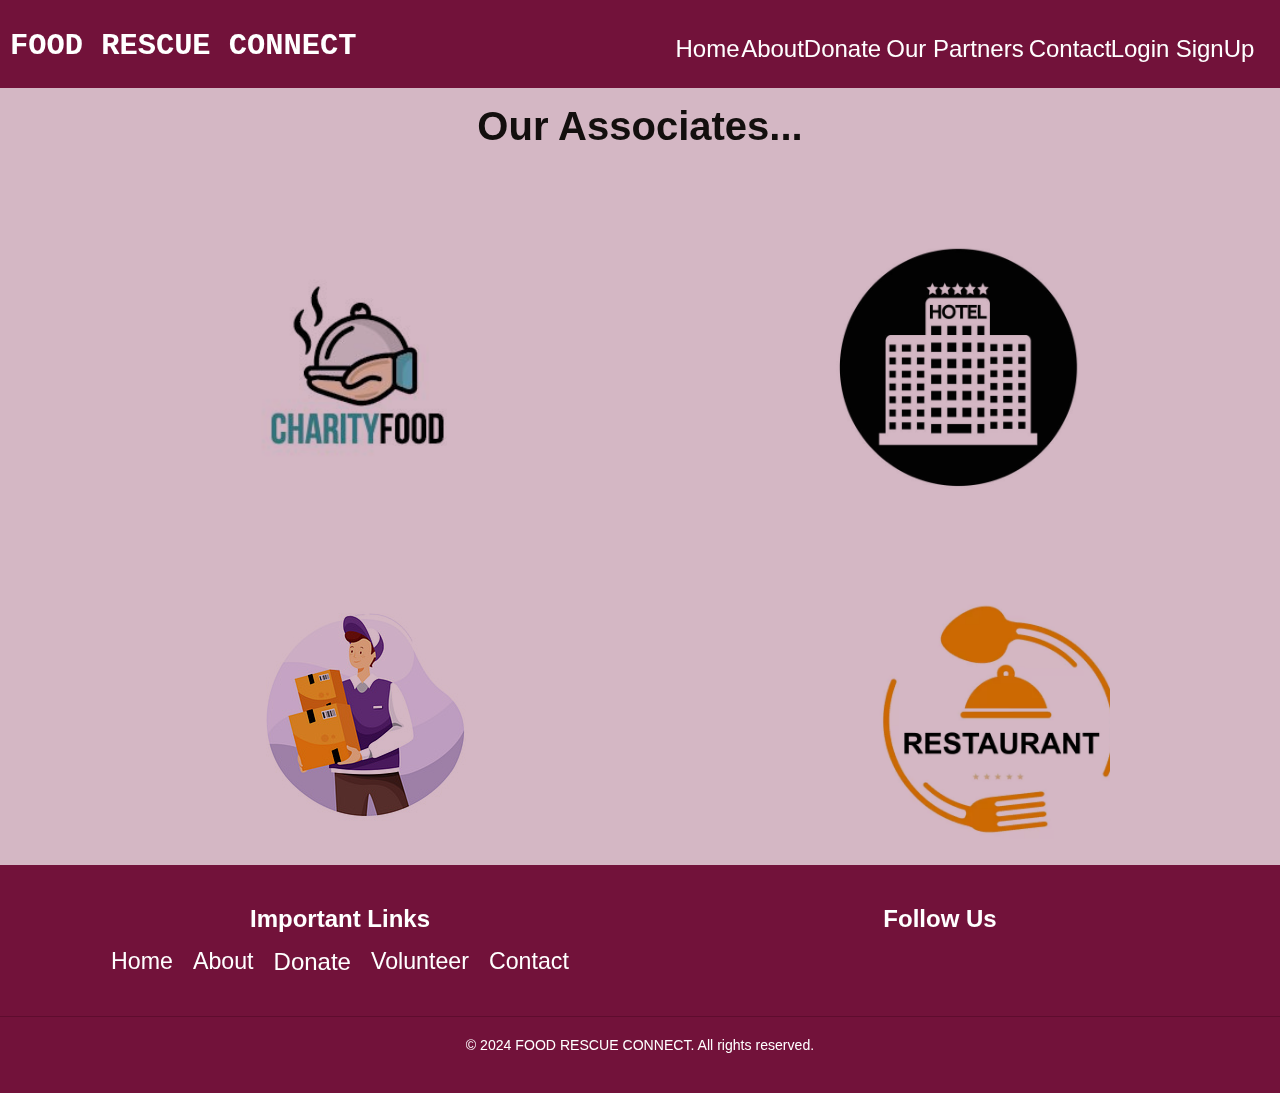
<file: partners.html>
<!DOCTYPE html>
<html lang="en">
<head>
    <meta charset="UTF-8">
    <meta name="viewport" content="width=device-width, initial-scale=1.0">
    <link rel="stylesheet" href="style.css">
    <link rel="stylesheet" href="https://cdnjs.cloudflare.com/ajax/libs/font-awesome/6.6.0/css/all.min.css" integrity="sha512-Kc323vGBEqzTmouAECnVceyQqyqdsSiqLQISBL29aUW4U/M7pSPA/gEUZQqv1cwx4OnYxTxve5UMg5GT6L4JJg==" crossorigin="anonymous" referrerpolicy="no-referrer" />
    <title>FOOD RESCUE CONNECT</title>
</head>
<body>

    <header>

        <div class="nav-bar">
            <div class="nav-logo">
                <a id="main" onclick="main()" href="index.html">FOOD RESCUE CONNECT</a>
            </div>
            <div class="container">
                
                <div class="home">
                    <a id="main" onclick="main()" href="index.html">Home</a>
                </div>
                <div class="about">
                  <a id="about-page" onclick="aboutus()" href="hero2.html">About</a>
                </div>
                <div class="donate">
                    <a id="donate-page" onclick="donate()" href="food-register.html">Donate</a>
                </div>
                <div class="partners">
                    <a id="our-partner" onclick="partners()" href="partners.html">Our Partners</a>
                </div>
                <div class="contact">
                    <a id="contact-page" onclick="contacts()" href="feedback.html">Contact</a>
                </div>
                <div class="login">
                  <a id="login-page" onclick="login()" href="login.html">Login</a>
                </div>
                <div class="signup">
                  <a id="signup-page" onclick="signup()" href="register.html">SignUp</a>
              </div>
            </div>
            
        </div>
    </header>
    

    <div class="our-partners">
        <h1>Our Associates...</h1>
        <div class="row1">
            <div class="row1-data1"></div>
            <div class="row1-data2"></div>
        </div>
    
        <div class="row2">
            <div class="row2-data1"></div>
            <div class="row2-data2"></div>
        </div>


        <div class="footer">

            <footer>
              <div class="footer-container">
                  <div class="footer-links">
                      <h3>Important Links</h3>
                      <ul>
                          <li><a id="main" onclick="main()" href="index.html">Home</a></li>
                          <li><a id="about-page" onclick="aboutus()" href="hero2.html">About</a></li>
                          <li><a id="donate-page" onclick="donate()" href="food-register.html">Donate</a></li>
                          <li><a id="our-partner" onclick="partners()" href="partners.html">Volunteer</a></li>
                          <li><a id="contact-page" onclick="contacts()" href="feedback.html">Contact</a></li>
                      </ul>
                  </div>
                  <div class="footer-social">
                      <h3>Follow Us</h3>
                      <ul>
                          <li><a href="https://facebook.com" target="_blank"><i class="fab fa-facebook-f"></i></a></li>
                          <li><a href="https://twitter.com" target="_blank"><i class="fab fa-twitter"></i></a></li>
                          <li><a href="https://instagram.com" target="_blank"><i class="fab fa-instagram"></i></a></li>
                          <li><a href="https://linkedin.com" target="_blank"><i class="fab fa-linkedin-in"></i></a></li>
                      </ul>
                  </div>
              </div>
              <div class="footer-info">
                  <p>&copy; 2024 FOOD RESCUE CONNECT. All rights reserved.</p>
              </div>
            </footer>
            </div>
            
    
</body>
</html>
</file>
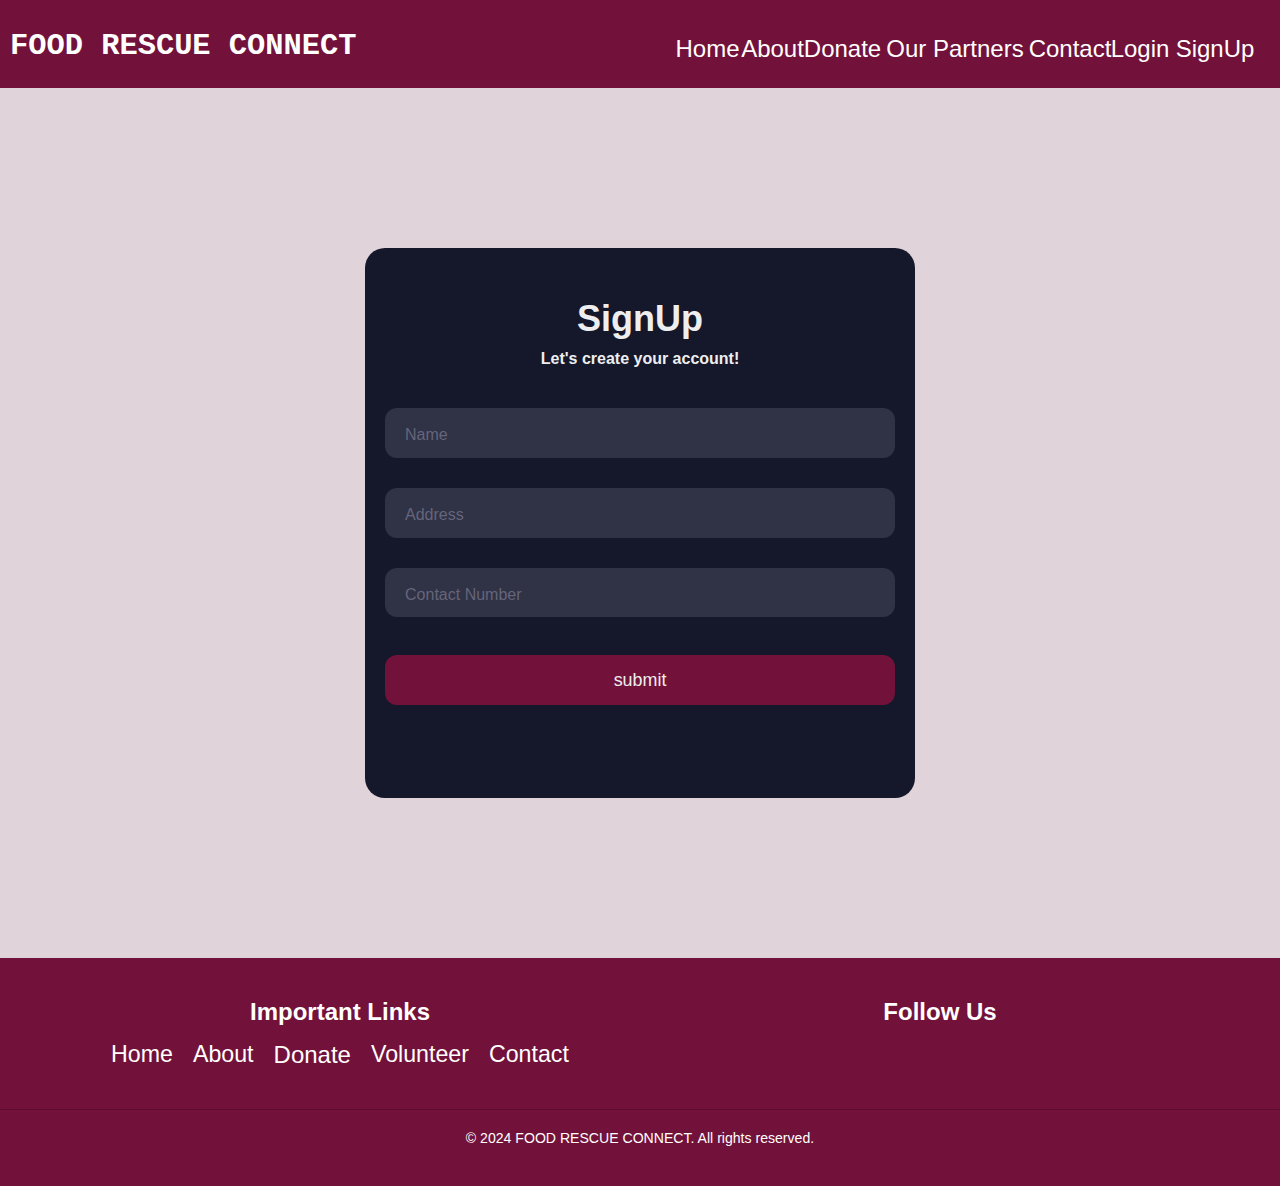
<file: register.html>
<!DOCTYPE html>
<html lang="en">
<head>
    <meta charset="UTF-8">
    <meta name="viewport" content="width=device-width, initial-scale=1.0">
    <link rel="stylesheet" href="style.css">
    <link rel="stylesheet" href="https://cdnjs.cloudflare.com/ajax/libs/font-awesome/6.6.0/css/all.min.css" integrity="sha512-Kc323vGBEqzTmouAECnVceyQqyqdsSiqLQISBL29aUW4U/M7pSPA/gEUZQqv1cwx4OnYxTxve5UMg5GT6L4JJg==" crossorigin="anonymous" referrerpolicy="no-referrer" />
    <title>FOOD RESCUE CONNECT</title>
</head>
<body>

  <header>

    <div class="nav-bar">
        <div class="nav-logo">
            <a id="main" onclick="main()" href="index.html">FOOD RESCUE CONNECT</a>
        </div>
        <div class="container">
            
            <div class="home">
                <a id="main" onclick="main()" href="index.html">Home</a>
            </div>
            <div class="about">
              <a id="about-page" onclick="aboutus()" href="hero2.html">About</a>
            </div>
            <div class="donate">
                <a id="donate-page" onclick="donate()" href="food-register.html">Donate</a>
            </div>
            <div class="partners">
                <a id="our-partner" onclick="partners()" href="partners.html">Our Partners</a>
            </div>
            <div class="contact">
                <a id="contact-page" onclick="contacts()" href="feedback.html">Contact</a>
            </div>
            <div class="login">
              <a id="login-page" onclick="login()" href="login.html">Login</a>
            </div>
            <div class="signup">
              <a id="signup-page" onclick="signup()" href="register.html">SignUp</a>
          </div>
        </div>
        
    </div>
</header>






    <div class="register" id="signup-form">

        <div class="form">
          <div class="title">SignUp</div>
          <div class="subtitle">Let's create your account!</div>
          <div class="input-container ic1">
            <input id="name" class="input" type="text" placeholder=" " />
            <div class="cut"></div>
            <label for="name" class="placeholder">Name</label>
          </div>
          <div class="input-container ic2">
            <input id="address" class="input" type="text" placeholder=" " />
            <div class="cut"></div>
            <label for="address" class="placeholder">Address</label>
          </div>
          <div class="input-container ic2">
            <input id="contact number" class="input" type="text" placeholder=" " />
            <div class="cut cut-short"></div>
            <label for="contact number" class="placeholder">Contact Number</label>
          </div>
          <button type="text" class="submit">submit</button>
        </div>
      
      </div>


      <div class="footer">

        <footer>
          <div class="footer-container">
              <div class="footer-links">
                  <h3>Important Links</h3>
                  <ul>
                      <li><a id="main" onclick="main()" href="index.html">Home</a></li>
                      <li><a id="about-page" onclick="aboutus()" href="hero2.html">About</a></li>
                      <li><a id="donate-page" onclick="donate()" href="food-register.html">Donate</a></li>
                      <li><a id="our-partner" onclick="partners()" href="partners.html">Volunteer</a></li>
                      <li><a id="contact-page" onclick="contacts()" href="feedback.html">Contact</a></li>
                  </ul>
              </div>
              <div class="footer-social">
                  <h3>Follow Us</h3>
                  <ul>
                      <li><a href="https://facebook.com" target="_blank"><i class="fab fa-facebook-f"></i></a></li>
                      <li><a href="https://twitter.com" target="_blank"><i class="fab fa-twitter"></i></a></li>
                      <li><a href="https://instagram.com" target="_blank"><i class="fab fa-instagram"></i></a></li>
                      <li><a href="https://linkedin.com" target="_blank"><i class="fab fa-linkedin-in"></i></a></li>
                  </ul>
              </div>
          </div>
          <div class="footer-info">
              <p>&copy; 2024 FOOD RESCUE CONNECT. All rights reserved.</p>
          </div>
        </footer>
        </div>
      
</body>
</html>
</file>
<file: style.css>
*{
    margin: 0%;
    padding: 0%;
    font-family: 'Roboto', sans-serif;
}

/* navbar */


.nav-bar{
    display: flex;
    align-items: center;
    justify-content:space-between; 
    background-color: rgb(114, 18, 58);
    height: 5.5rem;  
}

.container{
    display: flex;
    justify-content: space-evenly;
    align-items: flex-end;
    width: 56.25rem;
    height: 1.875rem;
    padding-left: 1.25rem;
    padding-right: 1.25rem;
    padding-top: 1.25rem;
    padding-bottom: 1.25rem;
    font-size: 1rem;
    /* width: 30rem; */
    

}

.nav-logo{   
    color: #FFFFFF;
    width:70rem;
    margin-left: 10px;
    justify-content: left;
    font-size: 1.9rem;
    font-weight: 600;
}
.nav-logo a{
    text-decoration: none;
    color: #FFFFFF;
    font-family: monospace;
}

.home{
    width:4.063rem;
    height: 1.5rem;
    color: #FFFFFF;
    font-size: 1.5rem;
}

.home a{
    text-decoration: none;
    color: #FFFFFF;
    display: flex;
    align-items: center;
    justify-content: center;
}
.home a:hover{
     border: 0.188rem solid #FFFFFF;
     background-color: transparent; 
    color: #FFFFFF;
}

.about{
    width: 4.063rem;
    height: 1.5rem;
    color: #FFFFFF;
    font-size: 1.5rem;
}

.about a{
    text-decoration: none;
    color: #FFFFFF;
    display: flex;
    align-items: center;
    justify-content: center;
}
.about a:hover{
     border: 0.188rem solid #FFFFFF;
     background-color: transparent; 
    color: #FFFFFF;
}
.donate{
    width: 4.688rem;
    height: 1.5rem;
    color: #FFFFFF;
    /* margin-right: 20px; */
    text-decoration: none;
    font-size: 1.5rem;
}

.donate a{
    text-decoration: none;
    color: #FFFFFF;
    display: flex;
    align-items: center;
    justify-content: center;
}
.donate a:hover{
    border: 0.188rem solid #FFFFFF;
    background-color: transparent; 
   color: #FFFFFF;
}

.partners{
    width: 9.375rem;
    height: 1.5rem;
    color: #FFFFFF;
    font-size: 1.5rem;
}

.partners a{
    text-decoration: none;
    color: #FFFFFF;
    display: flex;
    align-items: center;
    justify-content: center;
}
.partners a:hover{
    border: 0.188rem solid #FFFFFF;
    background-color: transparent; 
   color: #FFFFFF;
}

.contact{
    width: 5rem;
    height: 1.5rem;
    color: #FFFFFF;
    font-size: 1.5rem;
}

.contact a{
    text-decoration: none;
    color: #FFFFFF;
    display: flex;
    align-items: center;
    justify-content: center;
}
.contact a:hover{
    border: 0.188rem solid #FFFFFF;
    background-color: transparent; 
   color: #FFFFFF;
}


.login{
    width: 3.75rem;
    height: 1.5rem;
    color: #FFFFFF;
    font-size: 1.5rem;
}

.login a{
    text-decoration: none;
    color: #FFFFFF;
    display: flex;
    align-items: center;
    justify-content: center;
}
.login a:hover{
     border: 0.188rem solid #FFFFFF;
     background-color: transparent; 
    color: #FFFFFF;
}


.signup{
    width: 5.625rem;
    height: 1.5rem;
    color: #FFFFFF;
    font-size: 1.5rem;
}

.signup a{
    text-decoration: none;
    color: #FFFFFF;
    display: flex;
    align-items: center;
    justify-content: center;
}
.signup a:hover{
     border: 0.188rem solid #FFFFFF;
     background-color: transparent; 
    color: #FFFFFF;
}



/* hero */


.hero{
    height: 54.37rem;
    width: 100%;
    background-color:rgb(228, 211, 219) ;
    display: flex;
    align-items: center;
    justify-content: space-around;
}

.hero1{
    width: 100%;
    height: 24.06rem;
    display: flex;
    justify-content: space-evenly;
    align-items: center;   
}
.hero-part1{
    width: 37.5rem;
    height: 25rem;
    font-size: 2.25rem;
    margin-top: 15.62rem;
}
.button-donate {
    padding: 1.06rem 2.5rem;
    border-radius: 0.625rem;
    border: 0;
    background-color: rgb(114, 18, 58);
    letter-spacing: 0.094rem;
    font-size: 0.940rem;
    transition: all 0.3s ease;
    box-shadow: rgb(114, 18, 58) 0px 10px 0px 0px;
    color: hsl(0, 0%, 100%);
    cursor: pointer;
  }
  .button-donate:hover {
    box-shadow: rgb(114, 18, 58) 0px 7px 0px 0px;
  }
  .button-donate:active {
    background-color: rgb(114, 18, 58);
    box-shadow: rgb(114, 18, 58) 0px 0px 0px 0px;
    transform: translateY(5px);
    transition: 200ms;
  }
.hero-part2{
    width: 50rem;
    height: 35rem;
    /* background-color: #FFFFFF; */
    background-image: url("hero.jpg");
    mix-blend-mode: multiply;
    background-size: cover;
    border-radius: 0.625rem;
}
#donate-page{
    color: #FFFFFF;
    text-decoration: none;
    font-size:1.5rem;
}

/* hero2 */

.hero2{
    background-color: #d4b7c4;
    height: 74.75rem;
    display: flex;
    align-items: center;
    justify-content: center;  
    width: 100%;
}

.hero2-part1{
    width: 45.5rem;
    height: 62.75rem;
    padding-left: 1.25rem;
    padding-right: 1.25rem;
    padding-top: 6rem;
    padding-bottom: 6rem;
    margin-left: 1.25rem;
    margin-right: 1.25;
    background-color: #d4b7c4;

    
}
.hero2-part1 p{
    color: #020202;
    font-size: 1rem;
    margin-top: 1.25rem;
}
.heading{
    width:45.5rem;
    height: 3.25rem;
    margin-bottom: 5rem;
}
.hero2-item1{
    width: 45.5rem;
    height: 12.5rem;
    display: flex;
}

.hero2-img1{
    width: 17rem;
    height: 12.5rem;
    background-image: url("hero2-img1.jpg");
    background-size: contain;
    border-radius: 100%;
}
.hero2-img1-data{
    width: 31rem;
    height: 10.25rem;
    padding-left: 2rem;
}

.hero2-item2{
    width: 45.5rem;
    height: 12.5rem;
    display: flex;
}

.hero2-img2{
    width: 17rem;
    height: 12.5rem;
    background-color: #FFFFFF;
    background-image: url("hero2-img2.jpg");
    background-size: cover;
    border-radius: 100%;
}
.hero2-img2-data{
    width: 31rem;
    height: 10.25rem;
    padding-left: 2rem;
}

.hero2-item3{
    width: 45.5rem;
    height: 12.5rem;
    display: flex;
}


.hero2-img3{
    width: 17rem;
    height: 12.5rem;
    background-color: #FFFFFF;
    background-image: url("hero2-img3.jpg");
    background-size:cover;
    border-radius:100%;
}
.hero2-img3-data{
    width: 31rem;
    height: 10.25rem;
    padding-left: 2rem;
}


.hero2-item4{
    width: 45.5rem;
    height: 12.5rem;
    display: flex;
}

.hero2-img4{
    width: 17rem;
    height: 12.5rem;
    background-color: #FFFFFF;
    background-image: url("hero2-img4.jpg");
    background-size: cover;
    border-radius: 100%;
}
.hero2-img4-data{
    width: 31rem;
    height: 10.25rem;
    padding-left: 2rem;
}


 /* hero3 */


.hero3{
    height: 37.5rem;
    background-color: #a44c70;
}
.hero3-item{
    height: 17.62rem;
    padding-top: 9.37rem;
    padding-bottom: 9.37rem;
    display: flex;
    justify-content: center;
    align-items: center;
    
} 
.hero3-img{
    width: 16rem;
    height: 14rem;
     background-color: #FFFFFF; 
    background-image: url("hero3.jpg");
    background-size: cover;
    border-radius: 100%;
}
.hero3-img-data{
    width: 31rem;
    height: 10.25rem;
    padding-left: 2rem;
}
.hero3-img-data p{
    color: #020202;
    font-size: 1rem;
}
#enquire-page{
    color: #FFFFFF;
    text-decoration: none;
    font-size:1rem;
}



/* body */
.cloth-wear{
    background-color: #c4849c;
}
.men-heading{
    display: flex;
    justify-content: center;
    margin-bottom: 1rem;
}
.men-heading span{
    color:rgb(5, 167, 167) ;
}
.men-heading h1{
    color: rgb(0, 0, 0);
    font-size: 2.5rem;
    margin-top: 1.5rem;
}
.box-1{
    background-color: #ece5e8;
    height: 25rem;
    width: 20rem;
    border-radius: 5%;
    margin-left: 3rem;
    margin-bottom: 0.625rem;
    margin-right: 0.625rem;
}
.box-1 p{
    margin-left: 2.5rem;
    margin-top: 0.8rem;
}
.box-text{
    margin-left: 2.5rem;
    margin-top: 0.3rem;
}
.box-image1{
    background-image: url("hotel.jpg");
    width: 15rem;
    height: 15rem;
    background-size: cover;
    mix-blend-mode: multiply;
    margin-top: 2.5rem;
    margin-left: 2.5rem;
    border-radius: 0.5rem;    
}
.box-text button{
    color: white;
    background-color:#72123a;
    border: none;
    height: 1.75rem;
    width: 5.5rem;
    margin-top: 0.5rem;
    border-radius: 0.2rem;
    cursor: pointer;
}

.box-2{
    background-color:  #ece5e8;
    height: 25rem;
    width: 20rem;
    margin-bottom: 0.625rem;
    margin-right: 0.625rem;
    border-radius: 5%;
}
.box-2 p{
    margin-left: 2.5rem;
    margin-top: 0.8rem;
}

.box-image2{
     background-image: url("ngo.jpg"); 
    width: 15rem;
    height: 15rem;
    background-size: cover;
    margin-top: 2.5rem;
    margin-left: 1rem;
    border-radius: 0.5rem;   
    mix-blend-mode: multiply;
}
.box-3{
    background-color: #ece5e8;
    height: 25rem;
    width: 20rem;
    margin-right: 3rem;
    border-radius: 5%;
}

.box-3 p{
    margin-left: 2.5rem;
    margin-top: 0.8rem;
}
.box-image3{
    background-image: url("resturant.jpg"); 
    width: 15rem;
    height: 15rem;
    background-size: cover;
    margin-top: 2.5rem;
    margin-left: .5rem;
    border-radius: 0.5rem; 
    mix-blend-mode: multiply;   
}
.boxes{
    display: flex;
    justify-content: space-evenly;
}




/* our partners */

.our-partners{
    width: 100%;
    height: 50rem;
    background-color: #d4b7c4;
}

.our-partners h1{
    color: #130f0e;
    font-size: 2.5rem;
    text-align: center;
    padding: 1rem;;
}
.row1{
    display: flex;
    align-items: center;
    justify-content: space-around;
    
}
.row1-data1{
    width: 18.75rem;
    height: 18.75rem;
    margin-top: 3.12rem;
    background-image: url("ngo.jpg");
    mix-blend-mode: multiply;
    background-size: cover;
}

.row1-data2{
    width: 18.75rem;
    height: 18.75rem;
    margin-top: 3.12rem;
    background-image: url("hotel.jpg");
    mix-blend-mode: multiply;
    background-size: contain;

}

.row2{
    display: flex;
    align-items: center;
    justify-content: space-around;
    
}
.row2-data1{
    width: 18.75rem;
    height: 18.75rem;
    margin-top: 3.12rem;
    background-image: url("delivery.jpg");
    mix-blend-mode: multiply;
    background-size: cover;
}

.row2-data2{
    width: 18.75rem;
    height: 18.75rem;
    background-color: #130f0e;
    margin-top: 3.12rem;
    background-image: url("resturant.jpg");
    mix-blend-mode: multiply;
    background-size: cover;
}




/* login/signup/donate food/food requirement */
.register{
    height: 54.37rem;
    width: 100%;
    background-color:#e0d3d9;
    display: flex;
    align-items: center;
    justify-content: center;
  }
  .form {
    background-color: #15172b;
    border-radius: 1.25rem;
    box-sizing: border-box;
    height: 34.37rem;
    padding: 1.25rem;
    width: 34.37rem;
  }
  
  .title {
    color: #eee;
    font-family: sans-serif;
    font-size: 2.25rem;
    font-weight: 600;
    margin-top: 1.87rem;
    display: flex;
    align-items: center;
    justify-content: center;
  }
  
  .subtitle {
    color: #eee;
    font-family: sans-serif;
    font-size: 1rem;
    font-weight: 600;
    margin-top: 0.625rem;
    display: flex;
    align-items: center;
    justify-content: center;
  }
  
  .input-container {
    height: 3.12rem;
    position: relative;
    width: 100%;
  }
  
  .ic1 {
    margin-top: 2.5rem;
  }
  
  .ic2 {
    margin-top: 1.87rem;
  }
  
  .input {
    background-color: #303245;
    border-radius: 0.75rem;
    border: 0;
    box-sizing: border-box;
    color: #eee;
    font-size: 1.12rem;
    height: 100%;
    outline: 0;
    padding: 4px 20px 0;
    width: 100%;
  }
  
  .cut {
    background-color: #15172b;
    border-radius: 0.62rem;
    height: 1.25rem;
    left: 1.25rem;
    position: absolute;
    top: -1.25rem;
    transform: translateY(0);
    transition: transform 200ms;
    width: 4.75rem;
  }
  
  .cut-short {
    width: 3.12rem;
  }
  
  .input:focus ~ .cut,
  .input:not(:placeholder-shown) ~ .cut {
    transform: translateY(8px);
  }
  
  .placeholder {
    color: #65657b;
    font-family: sans-serif;
    left: 1.25rem;
    line-height: 0.87rem;
    pointer-events: none;
    position: absolute;
    transform-origin: 0 50%;
    transition: transform 200ms, color 200ms;
    top: 1.25rem;
  }
  
  .input:focus ~ .placeholder,
  .input:not(:placeholder-shown) ~ .placeholder {
    transform: translateY(-30px) translateX(10px) scale(0.75);
  }
  
  .input:not(:placeholder-shown) ~ .placeholder {
    color: #808097;
  }
  
  .input:focus ~ .placeholder {
    color: #dc2f55;
  }
  
  .submit {
    background-color: #72123a;
    border-radius: 0.75rem;
    border: 0;
    box-sizing: border-box;
    color: #eee;
    cursor: pointer;
    font-size: 1.12rem;
    height: 3.12rem;
    margin-top: 2.37rem;
    outline: 0;
    text-align: center;
    width: 100%;
  }
  
  .submit:active {
    background-color: #e784b4;
  }




/* feedback form */

.food-register{
    height: 39.37rem;
    width: 100%;
   }
  .fb-form {
    max-width: 33.75rem;
    margin: 0 auto;
    padding: 1.25rem;
    border: 1px solid #ccc;
    border-radius: 0.313rem;
    background-color: #f9f9f9;
    display: flex;
    align-items: center;
    justify-content: center;
    margin-top: 18.75rem;
}
.fb-form h2 {
    margin-bottom: 1.25rem;
    font-size: 1.5rem;
    color: #333;
}
.fb-form .form-control {
    width: 100%;
    padding: 0.625rem;
    margin-bottom: 0.625rem;
    border: 1px solid #ccc;
    border-radius: 0.313rem;
}
.fb-form .rating {
    display: flex;
    justify-content: space-between;
    margin-bottom: 1.25rem;
}
.fb-form .rating i {
    color: #ffdd00;
    font-size: 24px;
    cursor: pointer;
}
.fb-form .btn {
    background-color: #007bff;
    color: #fff;
    border: none;
    cursor: pointer;
}


            


/* footer */


footer {
    background-color: #72123a;
    color: #fff;
    padding: 40px 0;
    text-align: center;
}

.footer-container {
    display: flex;
    justify-content: space-between;
    align-items: flex-start;
    flex-wrap: wrap;
    max-width: 1200px;
    margin: 0 auto;
    padding: 0 20px;
}

.footer-links, .footer-social {
    flex: 1;
    min-width: 12.5rem;
    margin-bottom: 1.25rem;
}

.footer-links h3, .footer-social h3 {
    font-size: 1.5rem;
    margin-bottom: 0.938rem;
}

.footer-links ul {
    list-style-type: none;
    padding: 0;
    margin: 0;
    display: flex;
    justify-content: center;
}

.footer-social ul {
    list-style-type: none;
    padding: 0;
    margin: 0;
    display: flex;
    justify-content: center;
}
.footer-links ul li, .footer-social ul li {
    margin: 0 10px;
}

.footer-links ul li a, .footer-social ul li a {
    color: #fff;
    text-decoration: none;
    transition: color 0.3s;
}

.footer-links ul li a:hover, .footer-social ul li a:hover {
    color: #ccc;
}
.footer-links ul li a  {
    font-size: 1.45rem;
}

.footer-social ul li a i {
    font-size: 1.5rem;
}

.footer-info {
    border-top: 1px solid #5e0c2e;
    padding-top: 1.25rem;
    margin-top: 1.25rem;
    font-size: 0.880rem;
    width: 100%;
    text-align: center;
}


/* Responsive Styling */
@media (max-width: 768px) {
    .footer-container {
        flex-direction: column;
        align-items: center;
    }

    .footer-links, .footer-social {
        text-align: center;
    }

    .footer-links ul, .footer-social ul {
        flex-direction: column;
    }

    .footer-links ul li, .footer-social ul li {
        margin: 5px 0;
    }
}
</file>
